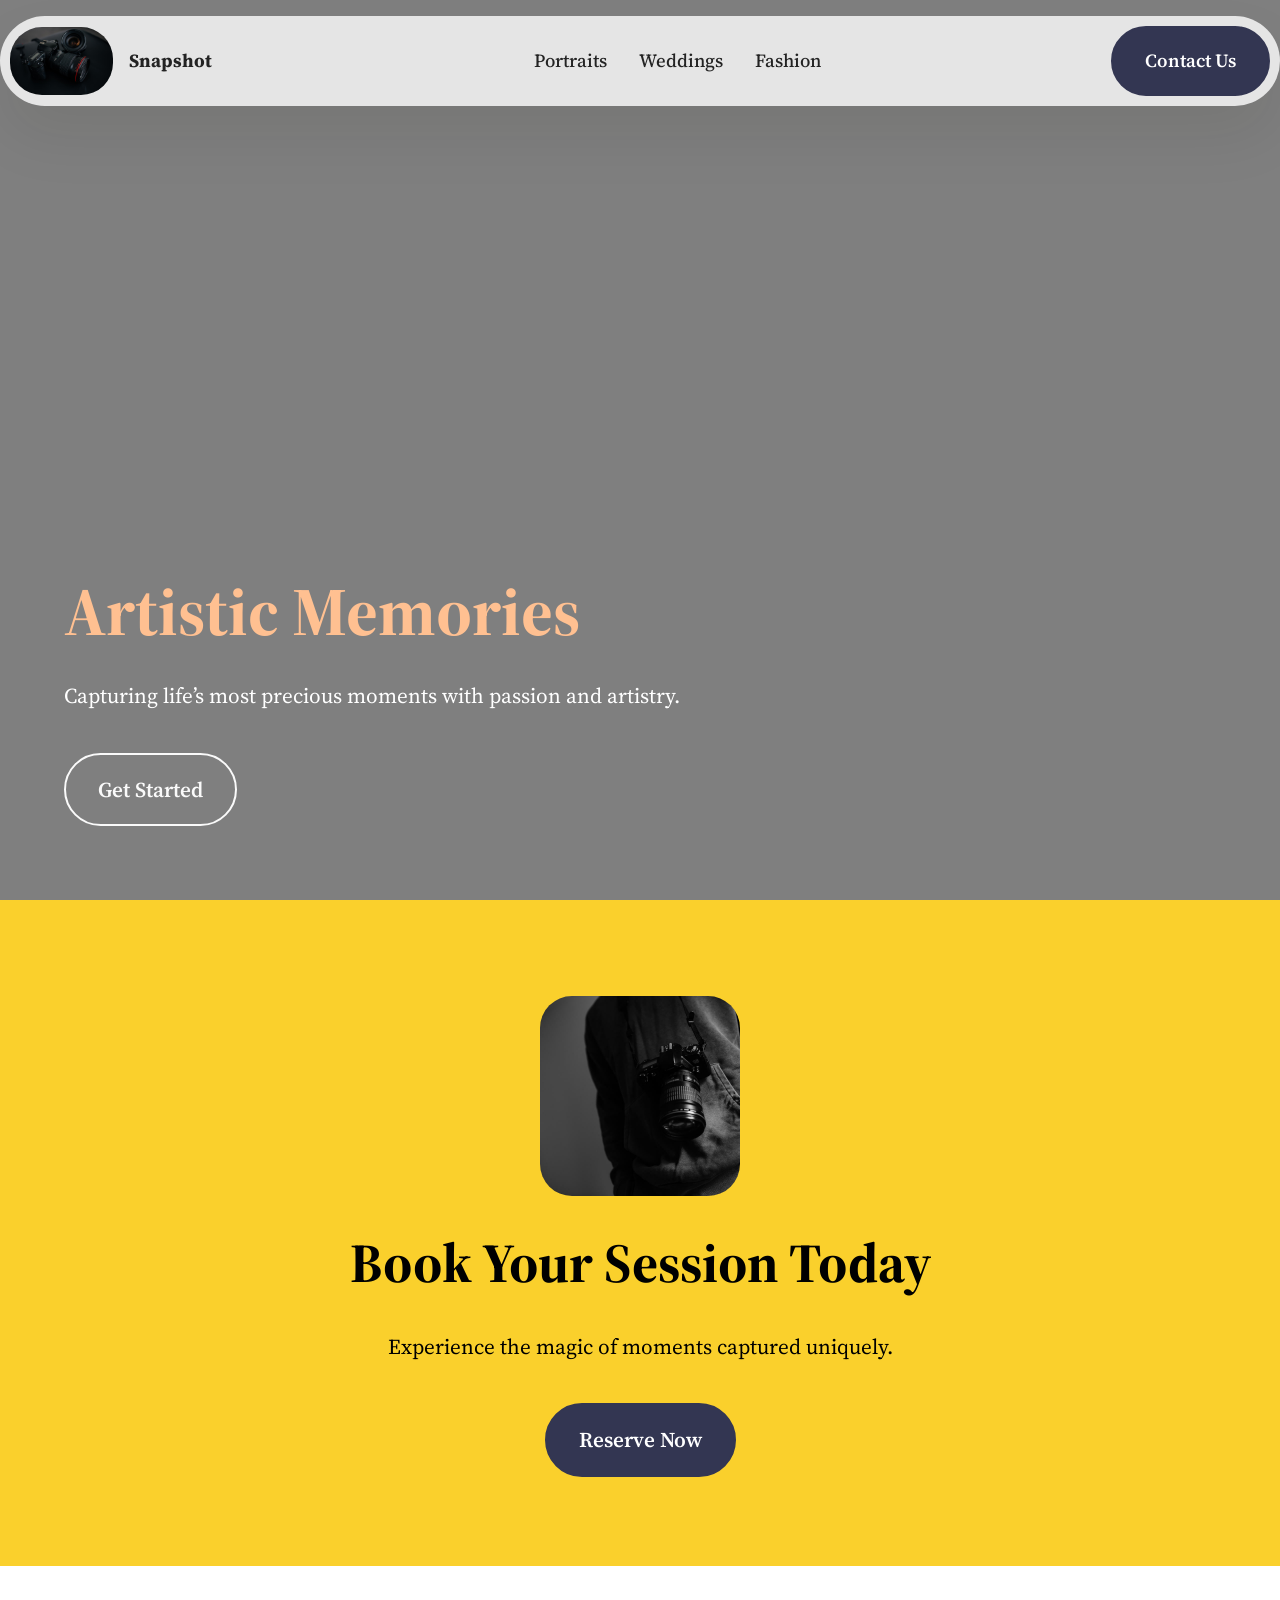
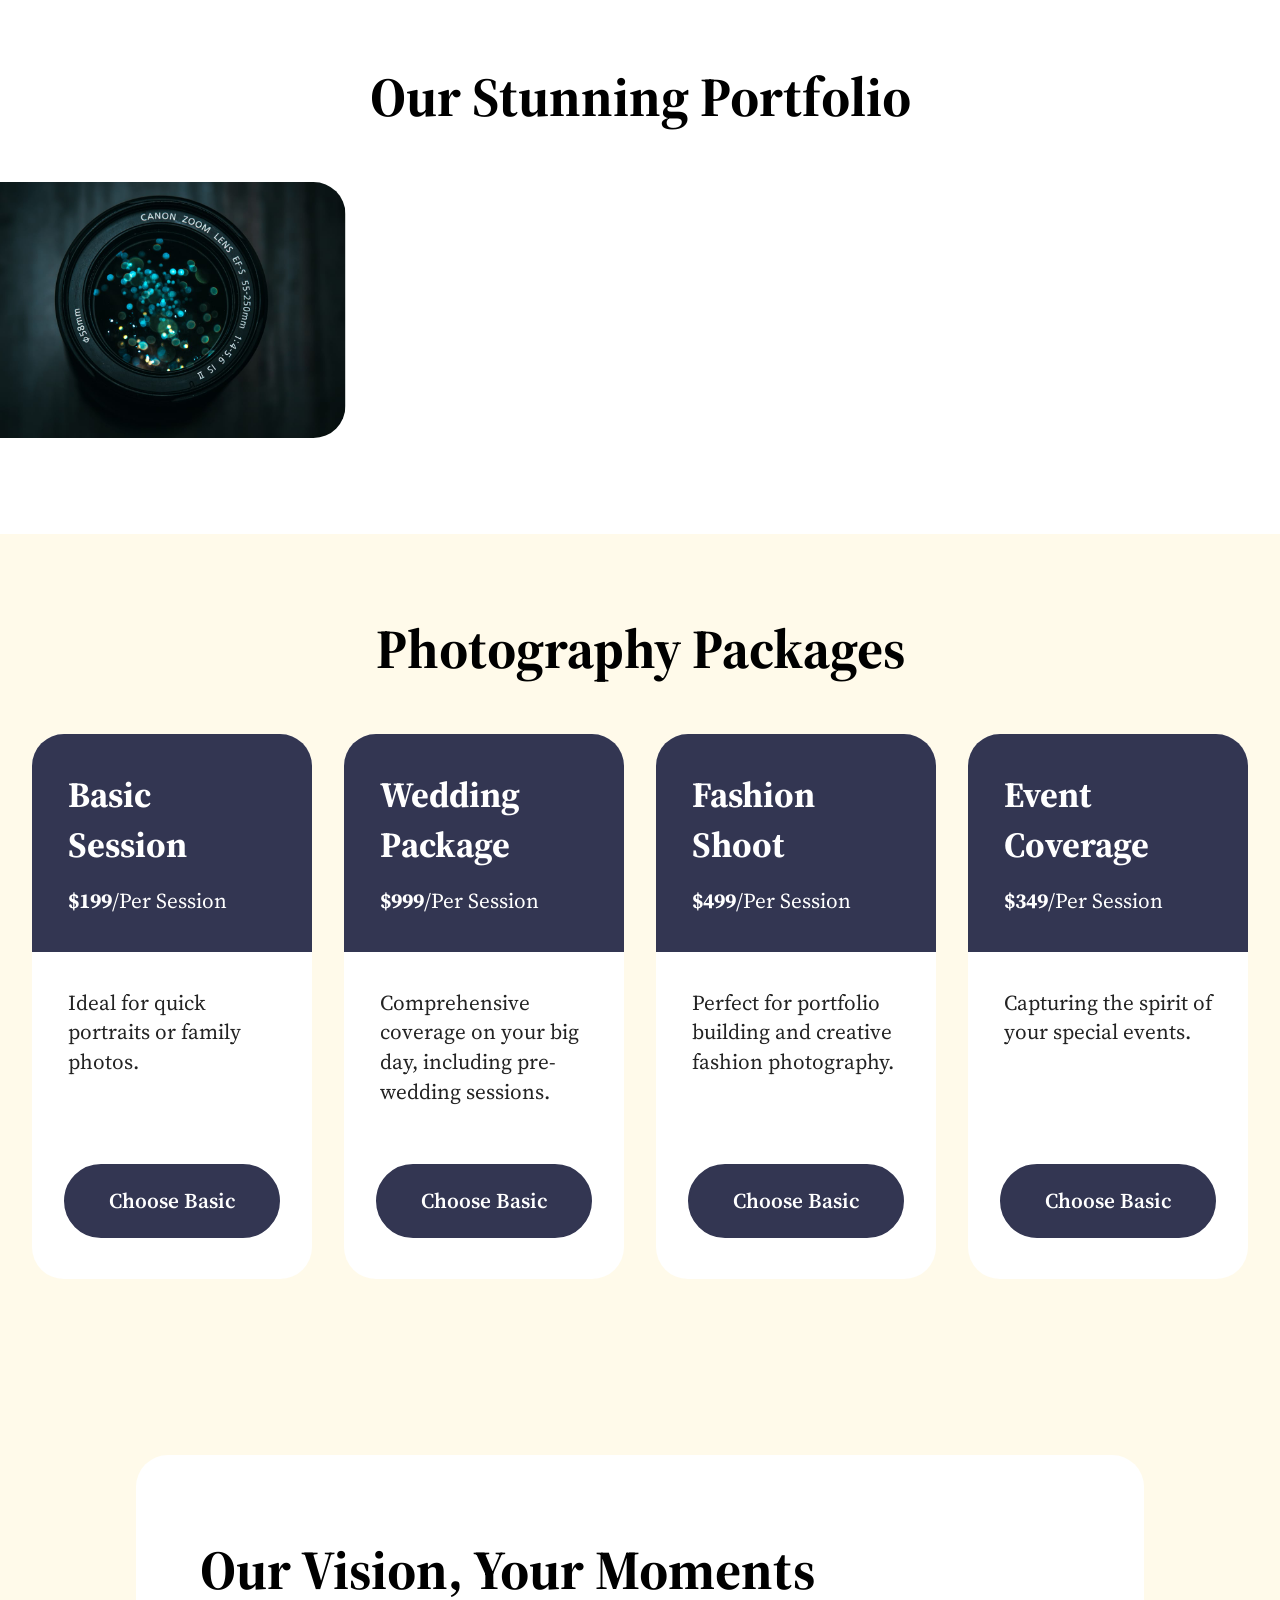
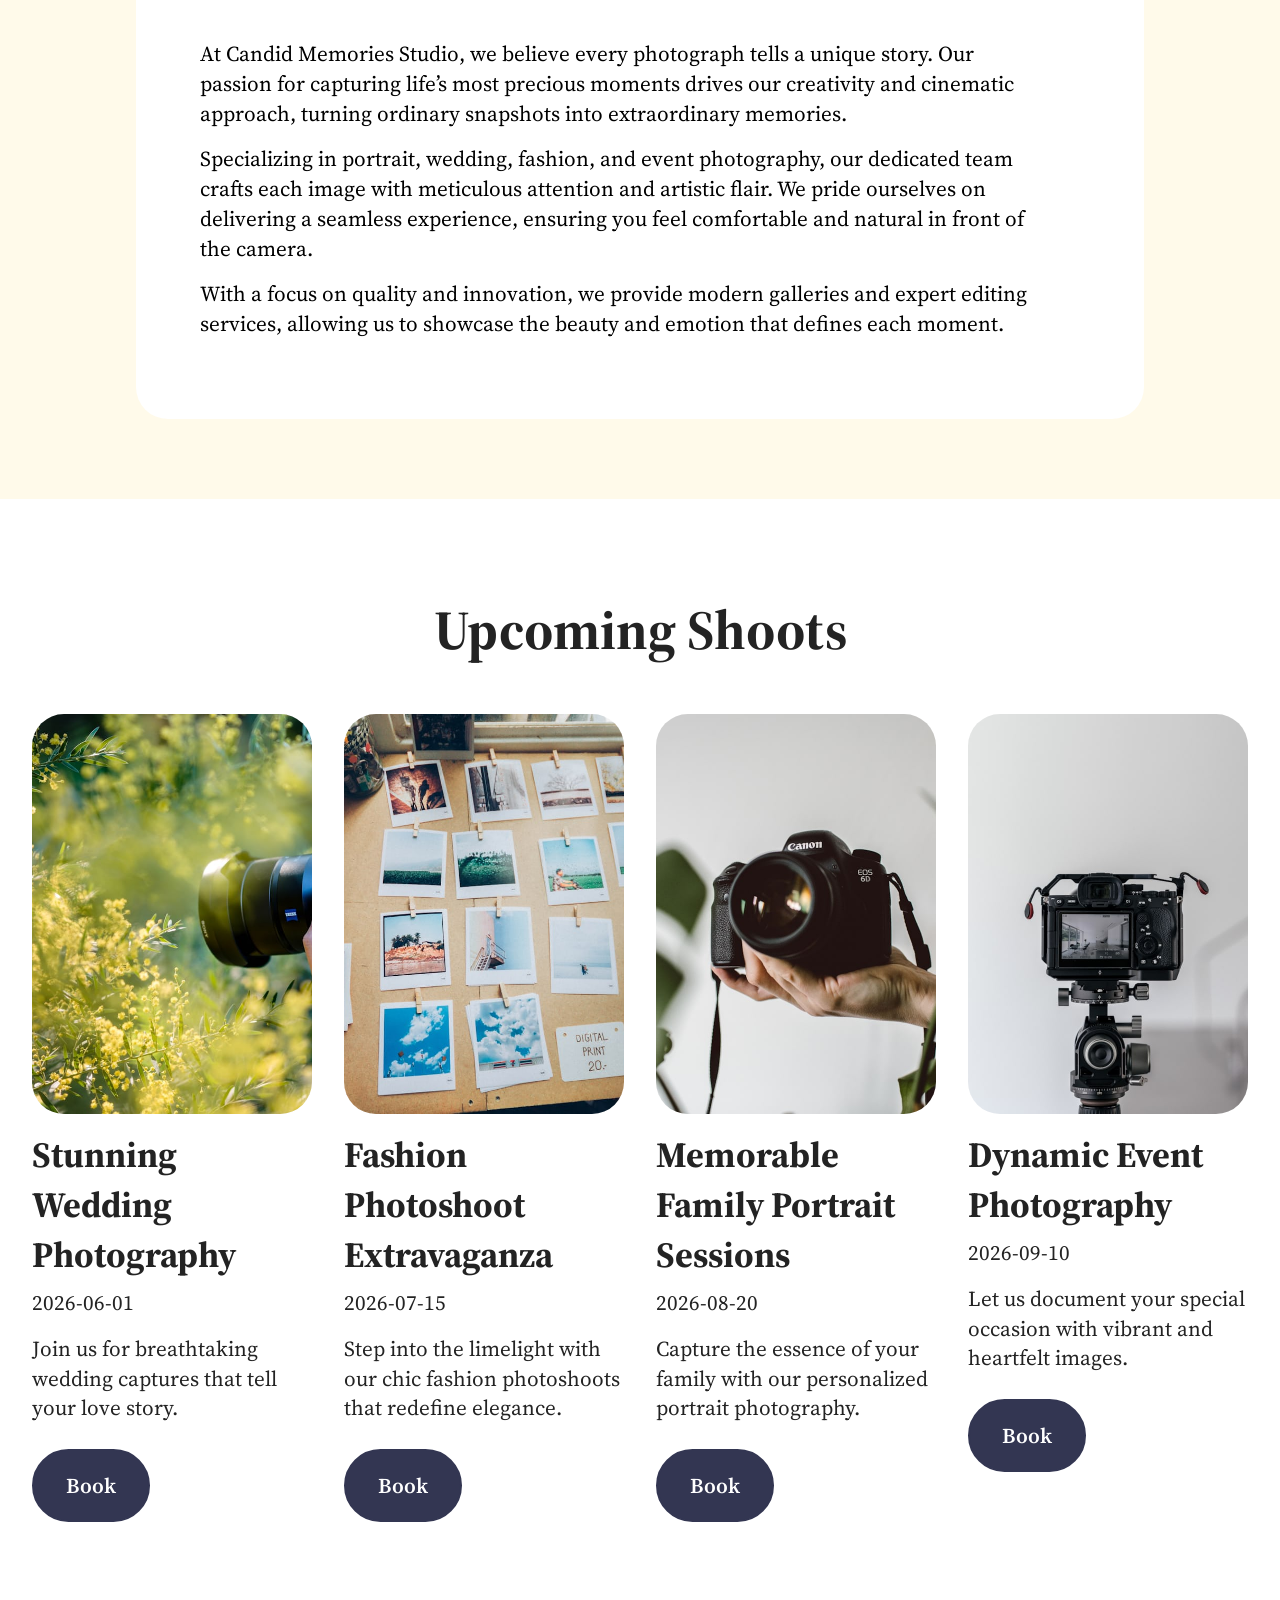
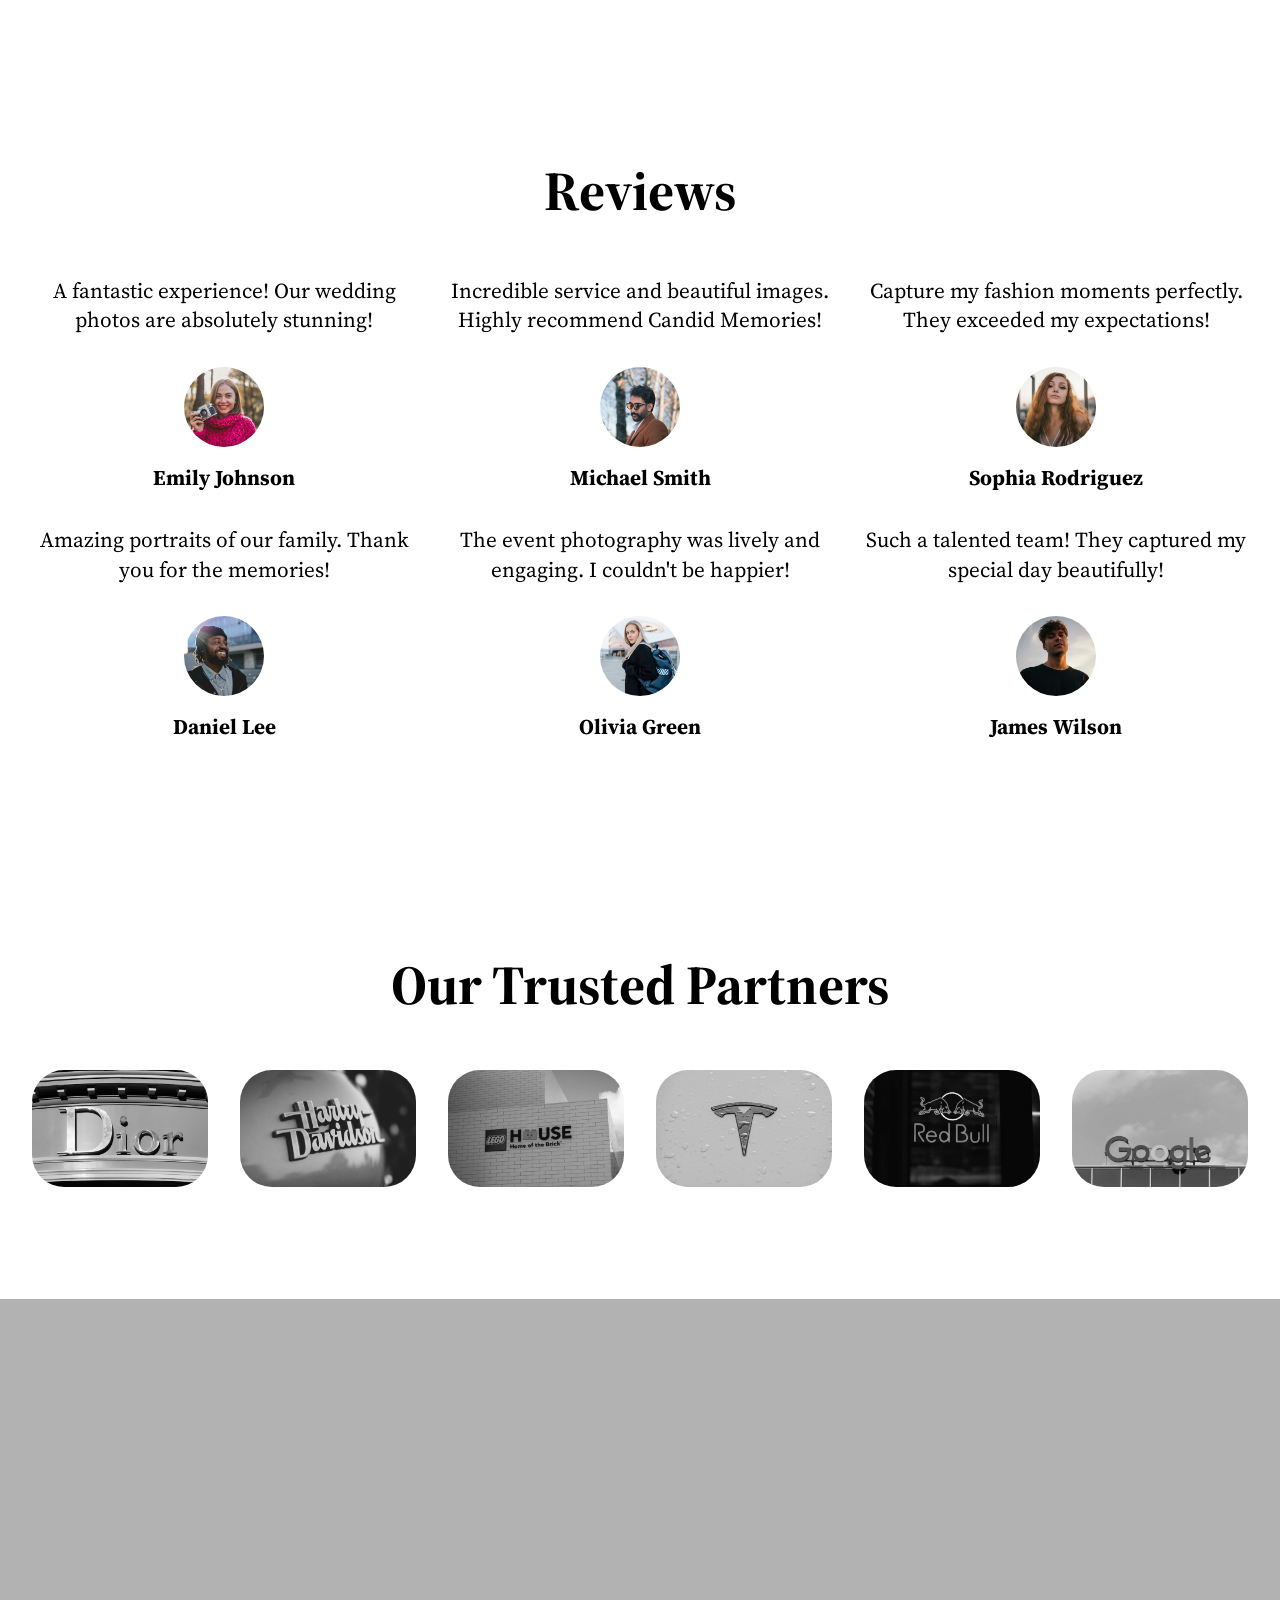
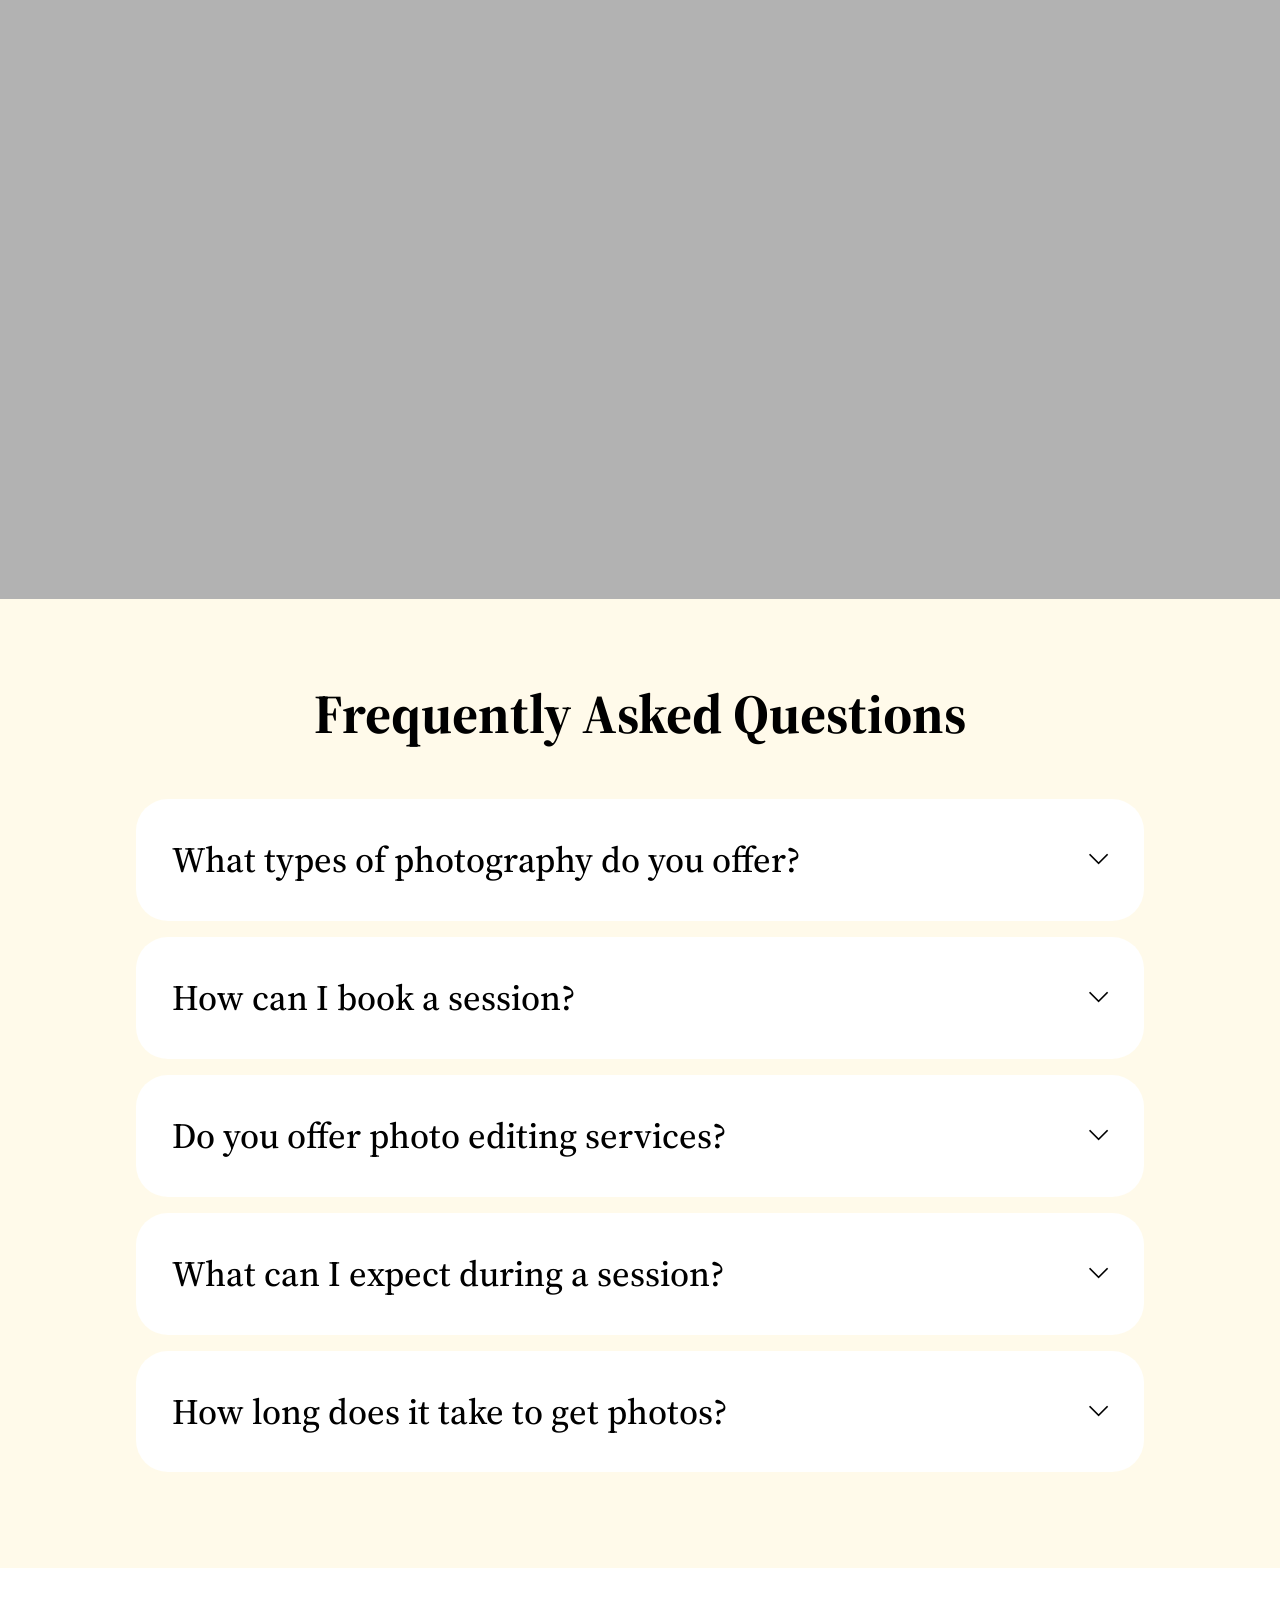
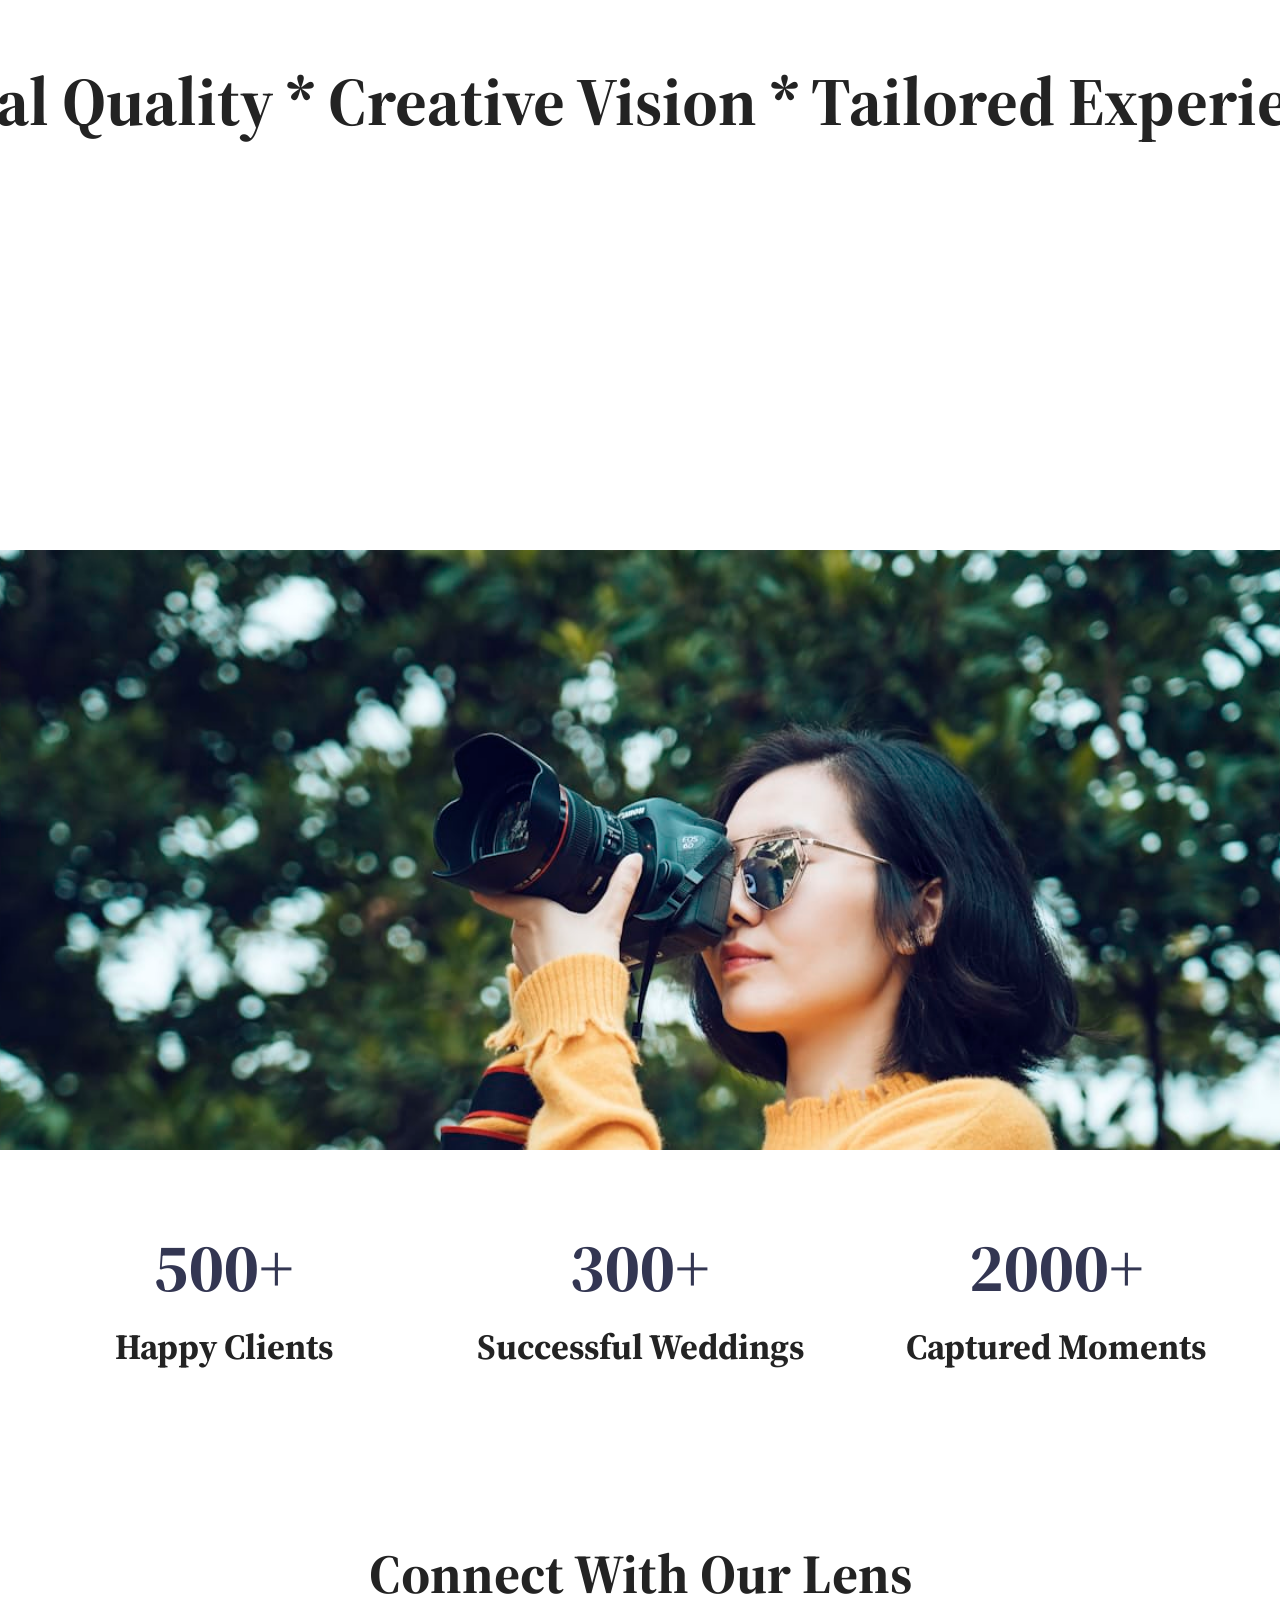
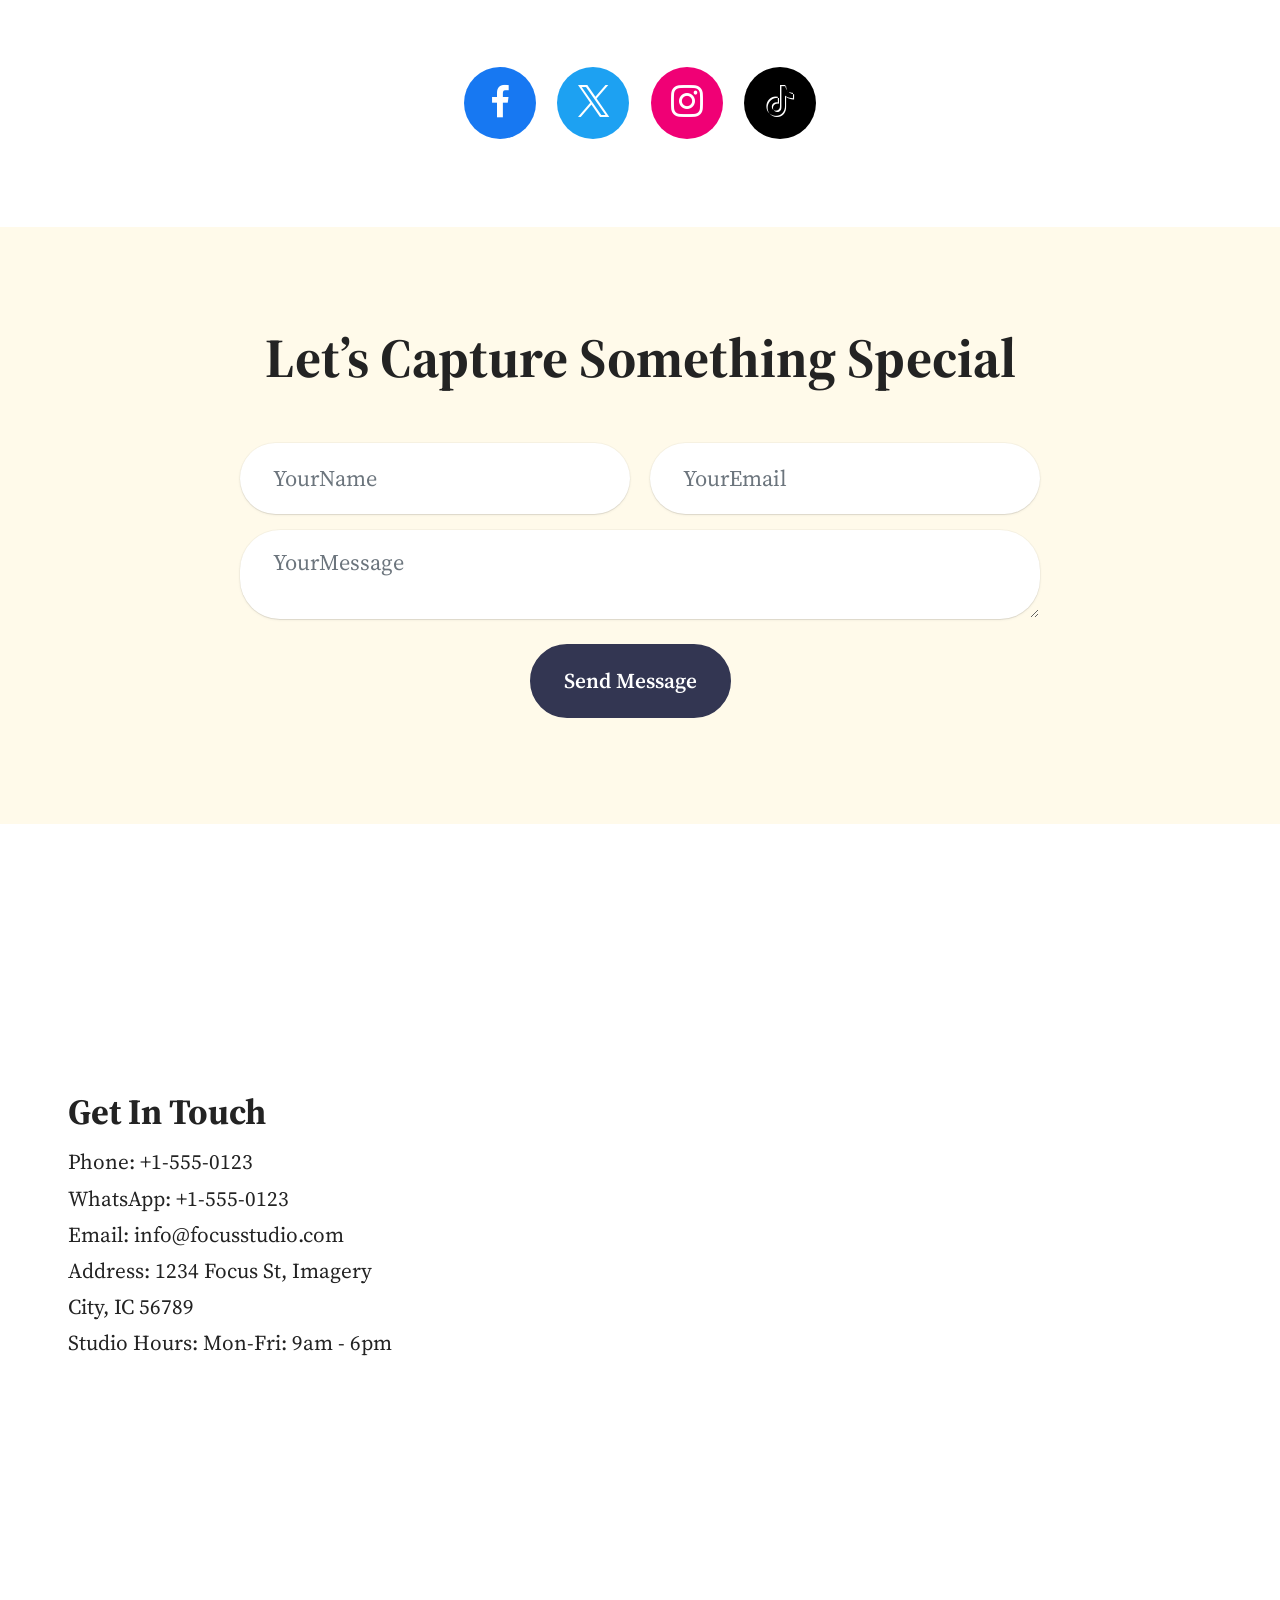
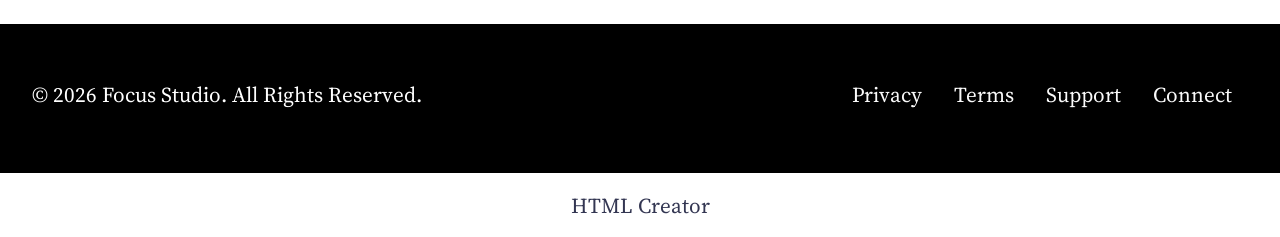
<file: index.html>
<!DOCTYPE html>
<html  >
<head>
  <!-- Site made with Mobirise Website Builder v6.1.12, https://mobirise.com -->
  <meta charset="UTF-8">
  <meta http-equiv="X-UA-Compatible" content="IE=edge">
  <meta name="generator" content="Mobirise v6.1.12, mobirise.com">
  <meta name="viewport" content="width=device-width, initial-scale=1, minimum-scale=1">
  <link rel="shortcut icon" href="assets/images/photo-1502982720700-bfff97f2ecac.jpeg" type="image/x-icon">
  <meta name="description" content="Photography services that capture moments with creativity and cinematic techniques, from weddings to portraits.">
  
  
  <title>Professional Photography Studio for Weddings, Portraits, and Events</title>
  <link rel="stylesheet" href="assets/web/assets/mobirise-icons2/mobirise2.css">
  <link rel="stylesheet" href="assets/bootstrap/css/bootstrap.min.css">
  <link rel="stylesheet" href="assets/parallax/jarallax.css">
  <link rel="stylesheet" href="assets/dropdown/css/style.css">
  <link rel="stylesheet" href="assets/socicon/css/styles.css">
  <link rel="stylesheet" href="assets/theme/css/style.css">
  <link rel="preload" href="https://fonts.googleapis.com/css2?family=Source+Serif+4:wght@400;700&display=swap&display=swap" as="style" onload="this.onload=null;this.rel='stylesheet'">
  <noscript><link rel="stylesheet" href="https://fonts.googleapis.com/css2?family=Source+Serif+4:wght@400;700&display=swap&display=swap"></noscript>
  <link rel="preload" as="style" href="assets/mobirise/css/mbr-additional.css?v=GPKdsh"><link rel="stylesheet" href="assets/mobirise/css/mbr-additional.css?v=GPKdsh" type="text/css">

  
  
  
</head>
<body>
  
  <section data-bs-version="5.1" class="menu menu2 cid-vjPxh8RHXF" once="menu" id="menu-5-vjPxh8RHXF">
	

	<nav class="navbar navbar-dropdown navbar-fixed-top navbar-expand-lg">
		<div class="container">
			<div class="navbar-brand">
				<span class="navbar-logo">
					<a href="https://mobiri.se">
						<img src="assets/images/photo-1502982720700-bfff97f2ecac.jpeg" alt="Mobirise Website Builder" style="height: 4.3rem;">
					</a>
				</span>
				<span class="navbar-caption-wrap"><a class="navbar-caption text-black display-4" href="https://mobiri.se">Snapshot</a></span>
			</div>
			<button class="navbar-toggler" type="button" data-toggle="collapse" data-bs-toggle="collapse" data-target="#navbarSupportedContent" data-bs-target="#navbarSupportedContent" aria-controls="navbarNavAltMarkup" aria-expanded="false" aria-label="Toggle navigation">
				<div class="hamburger">
					<span></span>
					<span></span>
					<span></span>
					<span></span>
				</div>
			</button>
			<div class="collapse navbar-collapse" id="navbarSupportedContent">
				<ul class="navbar-nav nav-dropdown" data-app-modern-menu="true">
					<li class="nav-item">
						<a class="nav-link link text-black display-4" href="https://mobiri.se">Portraits</a>
					</li>
					<li class="nav-item">
						<a class="nav-link link text-black display-4" href="https://mobiri.se" aria-expanded="false">Weddings</a>
					</li>
					<li class="nav-item">
						<a class="nav-link link text-black display-4" href="https://mobiri.se">Fashion</a>
					</li>
				</ul>
				
				<div class="navbar-buttons mbr-section-btn">
					<a class="btn btn-primary display-4" href="https://mobiri.se">Contact Us</a>
				</div>
			</div>
		</div>
	</nav>
</section>

<section data-bs-version="5.1" class="header18 cid-vjPxh8SA0e mbr-fullscreen" data-bg-video="https://www.youtube.com/embed/ohpHY8m54Hc?autoplay=1&amp;loop=1&amp;playlist=ohpHY8m54Hc&amp;t=20&amp;mute=1&amp;playsinline=1&amp;controls=0&amp;showinfo=0&amp;autohide=1&amp;allowfullscreen=true&amp;mode=transparent" id="hero-15-vjPxh8SA0e">
  

  <div class="mbr-overlay" style="opacity: 0.5; background-color: rgb(0, 0, 0);"></div>
  <div class="container-fluid">
    <div class="row">
      <div class="content-wrap col-12 col-md-12">
        <h1 class="mbr-section-title mbr-fonts-style mbr-white mb-4 display-1">
          <strong>Artistic Memories</strong>
        </h1>
        
        <p class="mbr-fonts-style mbr-text mbr-white mb-4 display-7">Capturing life’s most precious moments with passion and artistry.</p>
        <div class="mbr-section-btn">
          <a class="btn btn-white-outline display-7" href="https://mobiri.se">Get Started</a>
        </div>
      </div>
    </div>
  </div>
</section>

<section data-bs-version="5.1" class="header12 cid-vjPxh8S3oY" id="call-to-action-8-vjPxh8S3oY">
    

    
    

    <div class="text-center container">
        <div class="row mb-4 justify-content-center">
            <div class="col-12 col-md-4">
                <img src="assets/images/photo-1499343245400-cddc78a01317.jpeg" alt="Mobirise Website Builder">
            </div>
        </div>
        <div class="row justify-content-center">
            <div class="col-md-12 content-head">
                <h1 class="mbr-section-title mbr-fonts-style mb-4 display-2">
                    <strong>Book Your Session Today</strong>
                </h1>
                <p class="mbr-text mbr-fonts-style mb-4 display-7">Experience the magic of moments captured uniquely.</p>
                <div class="mbr-section-btn mt-4">
                    <a class="btn btn-primary display-7" href="https://mobiri.se">Reserve Now</a>
                </div>
            </div>
        </div>
    </div>
</section>

<section data-bs-version="5.1" class="gallery07 cid-vjPxh8TL9C" id="gallery-16-vjPxh8TL9C">
  
  
  <div class="container-fluid gallery-wrapper">
    <div class="row justify-content-center">
      <div class="col-12 content-head">
        <div class="mbr-section-head mb-5">
          <h4 class="mbr-section-title mbr-fonts-style align-center mb-0 display-2">
            <strong>Our Stunning Portfolio</strong>
          </h4>
          
        </div>
      </div>
    </div>
    <div class="grid-container">
      <div class="grid-container-3 moving-left" style="transform: translate3d(-200px, 0px, 0px);">
        <div class="grid-item">
          <img src="assets/images/photo-1598006640672-f0cc33c40702.jpeg" alt="Mobirise Website Builder">
        </div>
        <div class="grid-item">
          <img src="assets/images/photo-1542038784456-1ea8e935640e.jpeg" alt="Mobirise Website Builder">
        </div>
        <div class="grid-item">
          <img src="assets/images/photo-1516828848398-e04c82e9205a.jpeg" alt="Mobirise Website Builder">
        </div>
        <div class="grid-item">
          <img src="assets/images/photo-1506241537529-eefea1fbe44d.jpeg" alt="Mobirise Website Builder">
        </div>
      </div>
    </div>
  </div>
</section>

<section data-bs-version="5.1" class="pricing1 cid-vjPxh8T1RH" id="pricing-cards-1-vjPxh8T1RH">
    
    
    <div class="container-fluid">
        <div class="row justify-content-center">
            <div class="col-12 content-head">
                <div class="mbr-section-head mb-5">
                    <h4 class="mbr-section-title mbr-fonts-style align-center mb-0 display-2">
                        <strong>Photography Packages</strong>
                    </h4>
                    
                </div>
            </div>
        </div>
        <div class="row">
            <div class="item features-without-image col-12 col-md-6 col-lg-3 item-mb active">
                <div class="item-wrapper">
                    <div class="item-head">
                        <h5 class="item-title mbr-fonts-style mb-3 display-5">
                            <strong>Basic Session</strong>
                        </h5>
                        <h6 class="item-subtitle mbr-fonts-style mt-0 mb-0 display-7">
                            <strong>$199</strong>/Per Session
                        </h6>
                    </div>
                    <div class="item-content">
                        <p class="mbr-text mbr-fonts-style display-7">Ideal for quick portraits or family photos.</p>
                    </div>
                    <div class="mbr-section-btn item-footer">
                        <a href="" class="btn item-btn btn-primary display-7">Choose Basic</a>
                    </div>
                </div>
            </div>
            <div class="item features-without-image col-12 col-md-6 col-lg-3 item-mb">
                <div class="item-wrapper">
                    <div class="item-head">
                        <h5 class="item-title mbr-fonts-style mb-3 display-5">
                            <strong>Wedding Package</strong>
                        </h5>
                        <h6 class="item-subtitle mbr-fonts-style mt-0 mb-0 display-7">
                            <strong>$999</strong>/Per Session
                        </h6>
                    </div>
                    <div class="item-content">
                        <p class="mbr-text mbr-fonts-style display-7">Comprehensive coverage on your big day, including pre-wedding sessions.</p>
                    </div>
                    <div class="mbr-section-btn item-footer">
                        <a href="" class="btn item-btn btn-primary display-7">Choose Basic</a>
                    </div>
                </div>
            </div>

            <div class="item features-without-image col-12 col-md-6 col-lg-3 item-mb">
                <div class="item-wrapper">
                    <div class="item-head">
                        <h5 class="item-title mbr-fonts-style mb-3 display-5">
                            <strong>Fashion Shoot</strong>
                        </h5>
                        <h6 class="item-subtitle mbr-fonts-style mt-0 mb-0 display-7">
                            <strong>$499</strong>/Per Session
                        </h6>
                    </div>
                    <div class="item-content">
                        <p class="mbr-text mbr-fonts-style display-7">Perfect for portfolio building and creative fashion photography.</p>
                    </div>
                    <div class="mbr-section-btn item-footer">
                        <a href="" class="btn item-btn btn-primary display-7">Choose Basic</a>
                    </div>
                </div>
            </div>

            <div class="item features-without-image col-12 col-md-6 col-lg-3 item-mb">
                <div class="item-wrapper">
                    <div class="item-head">
                        <h5 class="item-title mbr-fonts-style mb-3 display-5">
                            <strong>Event Coverage</strong>
                        </h5>
                        <h6 class="item-subtitle mbr-fonts-style mt-0 mb-0 display-7">
                            <strong>$349</strong>/Per Session
                        </h6>
                    </div>
                    <div class="item-content">
                        <p class="mbr-text mbr-fonts-style display-7">Capturing the spirit of your special events.</p>
                    </div>
                    <div class="mbr-section-btn item-footer">
                        <a href="" class="btn item-btn btn-primary display-7">Choose Basic</a>
                    </div>
                </div>
            </div>
        </div>
    </div>
</section>

<section data-bs-version="5.1" class="article07 cid-vjPxh8TmqF" id="about-us-7-vjPxh8TmqF">
  

  
  
  <div class="container">
    <div class="row justify-content-center">
      <div class="card col-md-12 col-lg-10">
        <div class="card-wrapper">
          <h3 class="card-title mbr-fonts-style mbr-white mt-3 mb-4 display-2">
            <strong>Our Vision, Your Moments</strong>
          </h3>
          <div class="row card-box align-left">
            <div class="item features-without-image col-12">
              <div class="item-wrapper">
                
                <p class="mbr-text mbr-fonts-style display-7">At Candid Memories Studio, we believe every photograph tells a unique story. Our passion for capturing life’s most precious moments drives our creativity and cinematic approach, turning ordinary snapshots into extraordinary memories.</p>
              </div>
            </div>
            <div class="item features-without-image col-12">
              <div class="item-wrapper">
                
                <p class="mbr-text mbr-fonts-style display-7">Specializing in portrait, wedding, fashion, and event photography, our dedicated team crafts each image with meticulous attention and artistic flair. We pride ourselves on delivering a seamless experience, ensuring you feel comfortable and natural in front of the camera.</p>
              </div>
            </div>
            <div class="item features-without-image col-12">
              <div class="item-wrapper">
                
                <p class="mbr-text mbr-fonts-style display-7">With a focus on quality and innovation, we provide modern galleries and expert editing services, allowing us to showcase the beauty and emotion that defines each moment.</p>
              </div>
            </div>
          </div>
          
        </div>
      </div>
    </div>
  </div>
</section>

<section data-bs-version="5.1" class="features03 cid-vjPxh8TkgZ" id="events-1-vjPxh8TkgZ">
  
  
  <div class="container-fluid">
    <div class="row justify-content-center mb-5">
      <div class="col-12 content-head">
        <div class="mbr-section-head">
          <h4 class="mbr-section-title mbr-fonts-style align-center mb-0 display-2">
            <strong>Upcoming Shoots</strong>
          </h4>
          
        </div>
      </div>
    </div>
    <div class="row">
      <div class="item features-image col-12 col-md-6 col-lg-3 active">
        <div class="item-wrapper">
          <div class="item-img mb-3">
            <img src="assets/images/photo-1565004569929-4f400c11e9ef.jpeg" alt="Mobirise Website Builder" title="">
          </div>
          <div class="item-content align-left">
            <h5 class="item-title mbr-fonts-style mt-0 mb-2 display-5">
              <strong>Stunning Wedding Photography</strong>
            </h5>
            <p class="mbr-text mbr-fonts-style mb-3 display-7">2026-06-01</p>
            <p class="mbr-text mbr-fonts-style mb-3 display-7">Join us for breathtaking wedding captures that tell your love story.</p>
            <div class="mbr-section-btn item-footer">
              <a href="" class="btn item-btn btn-primary display-7">Book</a>
            </div>
          </div>
        </div>
      </div>
      <div class="item features-image col-12 col-md-6 col-lg-3">
        <div class="item-wrapper">
          <div class="item-img mb-3">
            <img src="assets/images/photo-1500051638674-ff996a0ec29e.jpeg" alt="Mobirise Website Builder" title="" data-slide-to="1" data-bs-slide-to="1">
          </div>
          <div class="item-content align-left">
            <h5 class="item-title mbr-fonts-style mb-2 mt-0 display-5">
              <strong>Fashion Photoshoot Extravaganza</strong>
            </h5>
            <p class="mbr-text mbr-fonts-style mb-3 display-7">2026-07-15</p>
            <p class="mbr-text mbr-fonts-style mb-3 display-7">Step into the limelight with our chic fashion photoshoots that redefine elegance.</p>
            <div class="mbr-section-btn item-footer">
              <a href="" class="btn item-btn btn-primary display-7">Book</a>
            </div>
          </div>
        </div>
      </div>
      <div class="item features-image col-12 col-md-6 col-lg-3">
        <div class="item-wrapper">
          <div class="item-img mb-3">
            <img src="assets/images/photo-1548502499-ef49e8cf98d4.jpeg" alt="Mobirise Website Builder" title="" data-slide-to="2" data-bs-slide-to="2">
          </div>
          <div class="item-content align-left">
            <h5 class="item-title mbr-fonts-style mb-2 mt-0 display-5">
              <strong>Memorable Family Portrait Sessions</strong>
            </h5>
            <p class="mbr-text mbr-fonts-style mb-3 display-7">2026-08-20</p>
            <p class="mbr-text mbr-fonts-style mb-3 display-7">Capture the essence of your family with our personalized portrait photography.</p>
            <div class="mbr-section-btn item-footer">
              <a href="" class="btn item-btn btn-primary display-7">Book</a>
            </div>
          </div>
        </div>
      </div>
      <div class="item features-image col-12 col-md-6 col-lg-3">
        <div class="item-wrapper">
          <div class="item-img mb-3">
            <img src="assets/images/photo-1726667798128-ac67fa9c869a.jpeg" alt="Mobirise Website Builder" title="" data-slide-to="2" data-bs-slide-to="2">
          </div>
          <div class="item-content align-left">
            <h5 class="item-title mbr-fonts-style mb-2 mt-0 display-5">
              <strong>Dynamic Event Photography</strong>
            </h5>
            <p class="mbr-text mbr-fonts-style mb-3 display-7">2026-09-10</p>
            <p class="mbr-text mbr-fonts-style mb-3 display-7">Let us document your special occasion with vibrant and heartfelt images.</p>
            <div class="mbr-section-btn item-footer">
              <a href="" class="btn item-btn btn-primary display-7">Book</a>
            </div>
          </div>
        </div>
      </div>
    </div>
  </div>
</section>

<section data-bs-version="5.1" class="people05 cid-vjPxh8Uvvu" id="testimonials-5-vjPxh8Uvvu">
	

	
	
	<div class="container">
		<div class="row mb-5 justify-content-center">
			<div class="col-12 mb-0 content-head">
				<h3 class="mbr-section-title mbr-fonts-style align-center mb-0 display-2">
					<strong>Reviews</strong>
				</h3>
				
			</div>
		</div>
		<div class="row">
			<div class="item features-without-image col-12 col-md-6 col-lg-4 active">
				<div class="item-wrapper">
					<div class="card-box align-left">
						<p class="card-text mbr-fonts-style display-7">A fantastic experience! Our wedding photos are absolutely stunning!</p>
						<div class="img-wrapper mt-4 mb-3">
							<img src="assets/images/photo-1557779939-87259c01de7b.jpeg" alt="" data-slide-to="0" data-bs-slide-to="0">
						</div>
						<h5 class="card-title mbr-fonts-style display-7">
							<strong>Emily Johnson</strong>
						</h5>
					</div>
				</div>
			</div>
			<div class="item features-without-image col-12 col-md-6 col-lg-4">
				<div class="item-wrapper">
					<div class="card-box align-left">
						<p class="card-text mbr-fonts-style display-7">Incredible service and beautiful images. Highly recommend Candid Memories!</p>
						<div class="img-wrapper mt-4 mb-3">
							<img src="assets/images/photo-1638868939857-11ac407b347a.jpeg" data-slide-to="1" data-bs-slide-to="1" alt="">
						</div>
						<h5 class="card-title mbr-fonts-style display-7">
							<strong>Michael Smith</strong>
						</h5>
					</div>
				</div>
			</div>
			<div class="item features-without-image col-12 col-md-6 col-lg-4">
				<div class="item-wrapper">
					<div class="card-box align-left">
						<p class="card-text mbr-fonts-style display-7">Capture my fashion moments perfectly. They exceeded my expectations!</p>
						<div class="img-wrapper mt-4 mb-3">
							<img src="assets/images/photo-1536763225213-b5592b525630.jpeg" data-slide-to="2" data-bs-slide-to="2" alt="">
						</div>
						<h5 class="card-title mbr-fonts-style display-7">
							<strong>Sophia Rodriguez</strong>
						</h5>
					</div>
				</div>
			</div>
			<div class="item features-without-image col-12 col-md-6 col-lg-4">
				<div class="item-wrapper">
					<div class="card-box align-left">
						<p class="card-text mbr-fonts-style display-7">Amazing portraits of our family. Thank you for the memories!</p>
						<div class="img-wrapper mt-4 mb-3">
							<img src="assets/images/photo-1621624666561-84d0107001dc.jpeg" data-slide-to="4" data-bs-slide-to="4" alt="">
						</div>
						<h5 class="card-title mbr-fonts-style display-7">
							<strong>Daniel Lee</strong>
						</h5>
					</div>
				</div>
			</div>
			<div class="item features-without-image col-12 col-md-6 col-lg-4">
				<div class="item-wrapper">
					<div class="card-box align-left">
						<p class="card-text mbr-fonts-style display-7">The event photography was lively and engaging. I couldn't be happier!</p>
						<div class="img-wrapper mt-4 mb-3">
							<img src="assets/images/photo-1643029950351-6ae7f69186fc.jpeg" data-slide-to="6" data-bs-slide-to="6" alt="">
						</div>
						<h5 class="card-title mbr-fonts-style display-7">
							<strong>Olivia Green</strong>
						</h5>
					</div>
				</div>
			</div>
			<div class="item features-without-image col-12 col-md-6 col-lg-4">
				<div class="item-wrapper">
					<div class="card-box align-left">
						<p class="card-text mbr-fonts-style display-7">Such a talented team! They captured my special day beautifully!</p>
						<div class="img-wrapper mt-4 mb-3">
							<img src="assets/images/photo-1543965170-4c01a586684e.jpeg" data-slide-to="7" data-bs-slide-to="7" alt="">
						</div>
						<h5 class="card-title mbr-fonts-style display-7">
							<strong>James Wilson</strong>
						</h5>
					</div>
				</div>
			</div>
		</div>
	</div>
</section>

<section data-bs-version="5.1" class="clients04 cid-vjPxh8Uz2z" id="partners-1-vjPxh8Uz2z">
    
    
    <div class="container-fluid">
        <div class="row justify-content-center mb-5">
            <div class="col-12 content-head">
                <div class="mbr-section-head">
                    <h4 class="mbr-section-title mbr-fonts-style align-center mb-0 display-2">
                        <strong>Our Trusted Partners</strong>
                    </h4>
                    
                </div>
            </div>
        </div>
        <div class="row">
            <div class="item features-image col-12 col-md-6 col-sm-6 col-lg-2 active">
                <div class="item-wrapper">
                    <div class="">
                        <img src="assets/images/photo-1646825461394-ebd1800141d1.jpeg" alt="Mobirise Website Builder" title="" data-slide-to="1" data-bs-slide-to="1">
                    </div>
                    
                </div>
            </div>
            <div class="item features-image col-12 col-md-6 col-sm-6 col-lg-2">
                <div class="item-wrapper">
                    <div class="">
                        <img src="assets/images/photo-1606136968306-ab2868cc1f21.jpeg" alt="Mobirise Website Builder" title="" data-slide-to="2" data-bs-slide-to="2">
                    </div>
                    
                </div>
            </div>
            <div class="item features-image col-12 col-md-6 col-sm-6 col-lg-2">
                <div class="item-wrapper">
                    <div class="">
                        <img src="assets/images/photo-1681415851723-dca11d0ec9a6.jpeg" alt="Mobirise Website Builder" title="" data-slide-to="3" data-bs-slide-to="3">
                    </div>
                    
                </div>
            </div>
            <div class="item features-image col-12 col-md-6 col-sm-6 col-lg-2">
                <div class="item-wrapper">
                    <div class="">
                        <img src="assets/images/photo-1651044450619-5ce74d316987.jpeg" alt="Mobirise Website Builder" title="" data-slide-to="4" data-bs-slide-to="4">
                    </div>
                    
                </div>
            </div>
            <div class="item features-image col-12 col-md-6 col-sm-6 col-lg-2">
                <div class="item-wrapper">
                    <div class="">
                        <img src="assets/images/photo-1617727553252-65863c156eb0.jpeg" alt="Mobirise Website Builder" title="" data-slide-to="5" data-bs-slide-to="5">
                    </div>
                    
                </div>
            </div>
            <div class="item features-image col-12 col-md-6 col-sm-6 col-lg-2">
                <div class="item-wrapper">
                    <div class="">
                        <img src="assets/images/photo-1529612700005-e35377bf1415.jpeg" alt="Mobirise Website Builder" title="" data-slide-to="6" data-bs-slide-to="6">
                    </div>
                    
                </div>
            </div>
        </div>
    </div>
</section>

<section data-bs-version="5.1" class="header18 cid-vjPxh8V8PO mbr-fullscreen" data-bg-video="https://www.youtube.com/embed/nd5AOF9DVKA?autoplay=1&amp;loop=1&amp;playlist=nd5AOF9DVKA&amp;t=20&amp;mute=1&amp;playsinline=1&amp;controls=0&amp;showinfo=0&amp;autohide=1&amp;allowfullscreen=true&amp;mode=transparent" id="video-5-vjPxh8V8PO">
  

  <div class="mbr-overlay" style="opacity: 0.3; background-color: rgb(0, 0, 0);"></div>
  <div class="container-fluid">
    <div class="row">
    </div>
  </div>
</section>

<section data-bs-version="5.1" class="list1 cid-vjPxh8V4Zm" id="faq-1-vjPxh8V4Zm">
    
    
    <div class="container">
        <div class="row justify-content-center">
            <div class="col-12 col-md-12 col-lg-10 m-auto">
                <div class="content">
                    <div class="row justify-content-center mb-5">
                        <div class="col-12 content-head">
                            <div class="mbr-section-head">
                                <h4 class="mbr-section-title mbr-fonts-style align-center mb-0 display-2">
                                    <strong>Frequently Asked Questions</strong>
                                </h4>
                                
                            </div>
                        </div>
                    </div>
                    <div id="bootstrap-accordion_10" class="panel-group accordionStyles accordion" role="tablist" aria-multiselectable="true">
                        <div class="card">
                            <div class="card-header" role="tab" id="headingOne">
                                <a role="button" class="panel-title collapsed" data-toggle="collapse" data-bs-toggle="collapse" data-core="" href="#collapse1_10" aria-expanded="false" aria-controls="collapse1">
                                    <h6 class="panel-title-edit mbr-semibold mbr-fonts-style mb-0 display-5">What types of photography do you offer?</h6>
                                    <span class="sign mbr-iconfont mobi-mbri-arrow-down"></span>
                                </a>
                            </div>
                            <div id="collapse1_10" class="panel-collapse noScroll collapse" role="tabpanel" aria-labelledby="headingOne" data-parent="#accordion" data-bs-parent="#bootstrap-accordion_10">
                                <div class="panel-body">
                                    <p class="mbr-fonts-style panel-text display-7">We specialize in portraits, weddings, fashion, and events.</p>
                                </div>
                            </div>
                        </div>
                        <div class="card">
                            <div class="card-header" role="tab" id="headingOne">
                                <a role="button" class="panel-title collapsed" data-toggle="collapse" data-bs-toggle="collapse" data-core="" href="#collapse2_10" aria-expanded="false" aria-controls="collapse2">
                                    <h6 class="panel-title-edit mbr-semibold mbr-fonts-style mb-0 display-5">How can I book a session?</h6>
                                    <span class="sign mbr-iconfont mobi-mbri-arrow-down"></span>
                                </a>
                            </div>
                            <div id="collapse2_10" class="panel-collapse noScroll collapse" role="tabpanel" aria-labelledby="headingOne" data-parent="#accordion" data-bs-parent="#bootstrap-accordion_10">
                                <div class="panel-body">
                                    <p class="mbr-fonts-style panel-text display-7">You can book through our website's contact form.</p>
                                </div>
                            </div>
                        </div>
                        <div class="card">
                            <div class="card-header" role="tab" id="headingOne">
                                <a role="button" class="panel-title collapsed" data-toggle="collapse" data-bs-toggle="collapse" data-core="" href="#collapse3_10" aria-expanded="false" aria-controls="collapse3">
                                    <h6 class="panel-title-edit mbr-semibold mbr-fonts-style mb-0 display-5">Do you offer photo editing services?</h6>
                                    <span class="sign mbr-iconfont mobi-mbri-arrow-down"></span>
                                </a>
                            </div>
                            <div id="collapse3_10" class="panel-collapse noScroll collapse" role="tabpanel" aria-labelledby="headingOne" data-parent="#accordion" data-bs-parent="#bootstrap-accordion_10">
                                <div class="panel-body">
                                    <p class="mbr-fonts-style panel-text display-7">Absolutely! We provide professional editing for all our photos.</p>
                                </div>
                            </div>
                        </div>
                        <div class="card">
                            <div class="card-header" role="tab" id="headingOne">
                                <a role="button" class="panel-title collapsed" data-toggle="collapse" data-bs-toggle="collapse" data-core="" href="#collapse4_10" aria-expanded="false" aria-controls="collapse4">
                                    <h6 class="panel-title-edit mbr-semibold mbr-fonts-style mb-0 display-5">What can I expect during a session?</h6>
                                    <span class="sign mbr-iconfont mobi-mbri-arrow-down"></span>
                                </a>
                            </div>
                            <div id="collapse4_10" class="panel-collapse noScroll collapse" role="tabpanel" aria-labelledby="headingOne" data-parent="#accordion" data-bs-parent="#bootstrap-accordion_10">
                                <div class="panel-body">
                                    <p class="mbr-fonts-style panel-text display-7">A fun experience tailored to your needs and style.</p>
                                </div>
                            </div>
                        </div>
                        <div class="card">
                            <div class="card-header" role="tab" id="headingOne">
                                <a role="button" class="panel-title collapsed" data-toggle="collapse" data-bs-toggle="collapse" data-core="" href="#collapse5_10" aria-expanded="false" aria-controls="collapse5">
                                    <h6 class="panel-title-edit mbr-semibold mbr-fonts-style mb-0 display-5">How long does it take to get photos?</h6>
                                    <span class="sign mbr-iconfont mobi-mbri-arrow-down"></span>
                                </a>
                            </div>
                            <div id="collapse5_10" class="panel-collapse noScroll collapse" role="tabpanel" aria-labelledby="headingOne" data-parent="#accordion" data-bs-parent="#bootstrap-accordion_10">
                                <div class="panel-body">
                                    <p class="mbr-fonts-style panel-text display-7">You'll receive your photos within two weeks.</p>
                                </div>
                            </div>
                        </div>
                        
                    </div>
                </div>
            </div>
        </div>
    </div>
</section>

<section data-bs-version="5.1" class="gallery10 cid-vjPxh8VcnR" id="features-61-vjPxh8VcnR">
  


  <div class="container-fluid">

      <div class="loop-container">
        <div class="item display-1" data-linewords="Exceptional Quality * Creative Vision * Tailored Experiences * Modern Galleries * Professional Editing * Memorable Moments *" data-direction="-1" data-speed="0.05">☁️ Best offers ☁️ Free delivery ☁️ Perfect design ☁️ Comfort ☁️ Support 24/7 ☁️ Vibes</div>

        <div class="item display-1" data-linewords="Exceptional Quality * Creative Vision * Tailored Experiences * Modern Galleries * Professional Editing * Memorable Moments *" data-direction="-1" data-speed="0.05">☁️ Best offers ☁️ Free delivery ☁️ Perfect design ☁️ Comfort ☁️ Support 24/7 ☁️ Vibes</div>
      </div>
    
  </div>
</section>

<section data-bs-version="5.1" class="image02 cid-vjPxh8VGQA mbr-fullscreen mbr-parallax-background" id="image-13-vjPxh8VGQA">
    
    
    <div class="container">
        <div class="row"></div>
    </div>
</section>

<section data-bs-version="5.1" class="features023 cid-vjPxh8VKks" id="metrics-1-vjPxh8VKks">

    

    
    
    <div class="container">
        
        <div class="row content-row justify-content-center">
            <div class="item features-without-image col-12 col-md-6 col-lg-4 item-mb">
                <div class="item-wrapper">
                    <div class="title mb-2 mb-md-3">
                        <span class="num mbr-fonts-style display-1">
                            <strong>500+</strong></span>
                    </div>
                    <h4 class="card-title mbr-fonts-style display-5">
                        <strong>Happy Clients</strong>
                    </h4>
                    
                </div>
            </div>
            <div class="item features-without-image col-12 col-md-6 col-lg-4 item-mb">
                <div class="item-wrapper">
                    <div class="title mb-2 mb-md-3">
                        <span class="num mbr-fonts-style display-1">
                            <strong>300+</strong></span>
                    </div>
                    <h4 class="card-title mbr-fonts-style display-5">
                        <strong>Successful Weddings</strong>
                    </h4>
                    
                </div>
            </div>
            <div class="item features-without-image col-12 col-md-6 col-lg-4 item-mb">
                <div class="item-wrapper">
                    <div class="title mb-2 mb-md-3">
                        <span class="num mbr-fonts-style display-1">
                            <strong>2000+</strong></span>
                    </div>
                    <h4 class="card-title mbr-fonts-style display-5">
                        <strong>Captured Moments</strong>
                    </h4>
                    
                </div>
            </div>
        </div>
    </div>
</section>

<section data-bs-version="5.1" class="social4 cid-vjPxh8ViYo" id="follow-us-1-vjPxh8ViYo">
    
    
    

    <div class="container">
        <div class="media-container-row">
            <div class="col-12">
                <h3 class="mbr-section-title align-center mb-5 mbr-fonts-style display-2">
                    <strong>Connect With Our Lens</strong>
                </h3>
                <div class="social-list align-center">
                    <a class="iconfont-wrapper bg-facebook m-2 " target="_blank" href="https://mobiri.se">
                        <span class="socicon-facebook socicon"></span>
                    </a>
                    <a class="iconfont-wrapper bg-twitter m-2" href="https://mobiri.se" target="_blank">
                        <span class="socicon-twitter socicon"></span>
                    </a>
                    <a class="iconfont-wrapper bg-instagram m-2" href="https://mobiri.se" target="_blank">
                        <span class="socicon-instagram socicon"></span>
                    </a>
                    
                    
                    
                    
                    
                    <a class="iconfont-wrapper bg-tiktok m-2" href="https://mobiri.se" target="_blank">
                        <span class="socicon-tiktok socicon"></span>
                    </a>
                    
                    
                </div>
            </div>
        </div>
    </div>
</section>

<section data-bs-version="5.1" class="form5 cid-vjPxh8V3cT" id="contact-form-2-vjPxh8V3cT">
    
    
    <div class="container">
        <div class="row justify-content-center">
            <div class="col-12 content-head">
                <div class="mbr-section-head mb-5">
                    <h3 class="mbr-section-title mbr-fonts-style align-center mb-0 display-2">
                        <strong>Let’s Capture Something Special</strong>
                    </h3>
                    
                </div>
            </div>
        </div>
        <div class="row justify-content-center">
            <div class="col-lg-8 mx-auto mbr-form" data-form-type="formoid">
                <form action="https://mobirise.eu/" method="POST" class="mbr-form form-with-styler" data-form-title="Form Name"><input type="hidden" name="email" data-form-email="true" value="HgJ8QunbvyuJfoM7o7QWLpsgpC0M9hHCMByLAju4I/3cvoo36J4CvlndysQW1Ez3Qf3VBwYlKnRXPGaVMexNg3p4iMW2/PZMseX069dZrtJDDkA3+0iZeGYk8yJ9I2cd">
                    <div class="row">
                        <div hidden="hidden" data-form-alert="" class="alert alert-success col-12">Thanks for filling out the form!</div>
                        <div hidden="hidden" data-form-alert-danger="" class="alert alert-danger col-12">
                            Oops...! some problem!
                        </div>
                    </div>
                    <div class="dragArea row">
                        <div class="col-md col-sm-12 form-group mb-3" data-for="name">
                            <input type="text" name="name" placeholder="YourName" data-form-field="name" class="form-control" value="" id="name-contact-form-2-vjPxh8V3cT">
                        </div>
                        <div class="col-md col-sm-12 form-group mb-3" data-for="email">
                            <input type="email" name="email" placeholder="YourEmail" data-form-field="email" class="form-control" value="" id="email-contact-form-2-vjPxh8V3cT">
                        </div>
                        <div class="col-12 form-group mb-3" data-for="textarea">
                            <textarea name="textarea" placeholder="YourMessage" data-form-field="textarea" class="form-control" id="textarea-contact-form-2-vjPxh8V3cT"></textarea>
                        </div>
                        <div class="col-lg-12 col-md-12 col-sm-12 align-center mbr-section-btn">
                            <button type="submit" class="btn btn-primary display-7">Send Message</button>
                        </div>
                    </div>
                </form>
            </div>
        </div>
    </div>
</section>

<section data-bs-version="5.1" class="contacts4 map1 cid-vjPxh8VGJD" id="contacts-3-vjPxh8VGJD">

	

    <div class="main_wrapper">
		<div class="b_wrapper">
			<div class="container-fluid">
				<div class="row justify-content-start">
					<div class="col-md-5 col-lg-4 item-wrapper">
                        <h5 class="cardTitle mbr-fonts-style mb-2 display-5">
                            <strong>Get In Touch</strong>
                        </h5>
                        <ul class="list mbr-fonts-style display-7">
                            <li class="mbr-text item-wrap">
                            Phone:                                
                            <a href="tel:+1-555-0123" class="text-black">+1-555-0123</a></li>

                            <li class="mbr-text item-wrap">WhatsApp: 
                            <a href="tel:+1-555-0123" class="text-black">+1-555-0123</a></li> 

                            <li class="mbr-text item-wrap">                            
                            Email:
                            <a href="mailto:info@focusstudio.com" class="text-black">info@focusstudio.com</a>                        
                            </li>

                            <li class="mbr-text item-wrap">                        
                            Address:
                            1234 Focus St, Imagery City, IC 56789
                            </li>

                            <li class="mbr-text item-wrap">
                            Studio Hours:
                            Mon-Fri: 9am - 6pm
                            </li>
                        </ul>
					</div>
				</div>
			</div>
		</div>
        <div class="google-map"><iframe frameborder="0" style="border:0" src="https://www.google.com/maps/embed/v1/place?key=AIzaSyCt1265A4qvZy9HKUeA8J15AOC4SrCyZe4&amp;q=%20Iraq" allowfullscreen=""></iframe></div>
	</div>
</section>

<section data-bs-version="5.1" class="footer2 cid-vjPxh8VT8a" once="footers" id="footer-5-vjPxh8VT8a">
    

    
    

    <div class="container">
        <div class="row">
            <div class="col-12 col-lg-6 center mt-2 mb-3">
                <p class="mbr-fonts-style copyright mb-0 display-7">© 2026 Focus Studio. All Rights Reserved.</p>
            </div>
            <div class="col-12 col-lg-6 center">
                <div class="row-links mt-2 mb-3">
                    <ul class="row-links-soc">
                        
                        
                        
                        
                    <li class="row-links-soc-item mbr-fonts-style display-7">
                            <a href="#" class="text-white">Privacy</a>
                        </li><li class="row-links-soc-item mbr-fonts-style display-7">
                            <a href="#" class="text-white">Terms</a>
                        </li><li class="row-links-soc-item mbr-fonts-style display-7">
                            <a href="#" class="text-white">Support</a>
                        </li><li class="row-links-soc-item mbr-fonts-style display-7">
                            <a href="#" class="text-white">Connect</a>
                        </li></ul>
                </div>
            </div>
        </div>
    </div>
</section><section class="display-7" style="padding: 0;align-items: center;justify-content: center;flex-wrap: wrap;    align-content: center;display: flex;position: relative;height: 4rem;"><a href="https://mobiri.se/" style="flex: 1 1;height: 4rem;position: absolute;width: 100%;z-index: 1;"><img alt="" style="height: 4rem;" src="[data-uri]"></a><p style="margin: 0;text-align: center;" class="display-7">&#8204;</p><a style="z-index:1" href="https://mobirise.com/html-builder.html">HTML Creator</a></section><script src="assets/bootstrap/js/bootstrap.bundle.min.js"></script>  <script src="assets/parallax/jarallax.js"></script>  <script src="assets/smoothscroll/smooth-scroll.js"></script>  <script src="assets/ytplayer/index.js"></script>  <script src="assets/dropdown/js/navbar-dropdown.js"></script>  <script src="assets/vimeoplayer/player.js"></script>  <script src="assets/scrollgallery/scroll-gallery.js"></script>  <script src="assets/mbr-switch-arrow/mbr-switch-arrow.js"></script>  <script src="assets/theme/js/script.js"></script>  <script src="assets/formoid/formoid.min.js"></script>  
  
  
</body>
</html>
</file>
<file: assets/web/assets/mobirise-icons2/mobirise2.css>
@font-face {
  font-family: 'Moririse2';
  font-display: swap;
  src:  url('mobirise2.eot?f2bix4');
  src:  url('mobirise2.eot?f2bix4#iefix') format('embedded-opentype'),
    url('mobirise2.woff2?f2bix4') format('woff2'),
    url('mobirise2.woff?f2bix4') format('woff'),
    url('mobirise2.ttf?f2bix4') format('truetype'),
    url('mobirise2.svg?f2bix4#mobirise2') format('svg');
  font-weight: normal;
  font-style: normal;
}

[class^="mobi-"], [class*=" mobi-"] {
  /* use !important to prevent issues with browser extensions that change fonts */
  font-family: 'Moririse2' !important;
  speak: none;
  font-style: normal;
  font-weight: normal;
  font-variant: normal;
  text-transform: none;
  line-height: 1;

  /* Better Font Rendering =========== */
  -webkit-font-smoothing: antialiased;
  -moz-osx-font-smoothing: grayscale;
}

.mobi-mbri-add-submenu:before {
  content: "\e900";
}
.mobi-mbri-alert:before {
  content: "\e901";
}
.mobi-mbri-align-center:before {
  content: "\e902";
}
.mobi-mbri-align-justify:before {
  content: "\e903";
}
.mobi-mbri-align-left:before {
  content: "\e904";
}
.mobi-mbri-align-right:before {
  content: "\e905";
}
.mobi-mbri-android:before {
  content: "\e906";
}
.mobi-mbri-apple:before {
  content: "\e907";
}
.mobi-mbri-arrow-down:before {
  content: "\e908";
}
.mobi-mbri-arrow-next:before {
  content: "\e909";
}
.mobi-mbri-arrow-prev:before {
  content: "\e90a";
}
.mobi-mbri-arrow-up:before {
  content: "\e90b";
}
.mobi-mbri-bold:before {
  content: "\e90c";
}
.mobi-mbri-bookmark:before {
  content: "\e90d";
}
.mobi-mbri-bootstrap:before {
  content: "\e90e";
}
.mobi-mbri-briefcase:before {
  content: "\e90f";
}
.mobi-mbri-browse:before {
  content: "\e910";
}
.mobi-mbri-bulleted-list:before {
  content: "\e911";
}
.mobi-mbri-calendar:before {
  content: "\e912";
}
.mobi-mbri-camera:before {
  content: "\e913";
}
.mobi-mbri-cart-add:before {
  content: "\e914";
}
.mobi-mbri-cart-full:before {
  content: "\e915";
}
.mobi-mbri-cash:before {
  content: "\e916";
}
.mobi-mbri-change-style:before {
  content: "\e917";
}
.mobi-mbri-chat:before {
  content: "\e918";
}
.mobi-mbri-clock:before {
  content: "\e919";
}
.mobi-mbri-close:before {
  content: "\e91a";
}
.mobi-mbri-cloud:before {
  content: "\e91b";
}
.mobi-mbri-code:before {
  content: "\e91c";
}
.mobi-mbri-contact-form:before {
  content: "\e91d";
}
.mobi-mbri-credit-card:before {
  content: "\e91e";
}
.mobi-mbri-cursor-click:before {
  content: "\e91f";
}
.mobi-mbri-cust-feedback:before {
  content: "\e920";
}
.mobi-mbri-database:before {
  content: "\e921";
}
.mobi-mbri-delivery:before {
  content: "\e922";
}
.mobi-mbri-desktop:before {
  content: "\e923";
}
.mobi-mbri-devices:before {
  content: "\e924";
}
.mobi-mbri-down:before {
  content: "\e925";
}
.mobi-mbri-download-2:before {
  content: "\e926";
}
.mobi-mbri-download:before {
  content: "\e927";
}
.mobi-mbri-drag-n-drop-2:before {
  content: "\e928";
}
.mobi-mbri-drag-n-drop:before {
  content: "\e929";
}
.mobi-mbri-edit-2:before {
  content: "\e92a";
}
.mobi-mbri-edit:before {
  content: "\e92b";
}
.mobi-mbri-error:before {
  content: "\e92c";
}
.mobi-mbri-extension:before {
  content: "\e92d";
}
.mobi-mbri-features:before {
  content: "\e92e";
}
.mobi-mbri-file:before {
  content: "\e92f";
}
.mobi-mbri-flag:before {
  content: "\e930";
}
.mobi-mbri-folder:before {
  content: "\e931";
}
.mobi-mbri-gift:before {
  content: "\e932";
}
.mobi-mbri-github:before {
  content: "\e933";
}
.mobi-mbri-globe-2:before {
  content: "\e934";
}
.mobi-mbri-globe:before {
  content: "\e935";
}
.mobi-mbri-growing-chart:before {
  content: "\e936";
}
.mobi-mbri-hearth:before {
  content: "\e937";
}
.mobi-mbri-help:before {
  content: "\e938";
}
.mobi-mbri-home:before {
  content: "\e939";
}
.mobi-mbri-hot-cup:before {
  content: "\e93a";
}
.mobi-mbri-idea:before {
  content: "\e93b";
}
.mobi-mbri-image-gallery:before {
  content: "\e93c";
}
.mobi-mbri-image-slider:before {
  content: "\e93d";
}
.mobi-mbri-info:before {
  content: "\e93e";
}
.mobi-mbri-italic:before {
  content: "\e93f";
}
.mobi-mbri-key:before {
  content: "\e940";
}
.mobi-mbri-laptop:before {
  content: "\e941";
}
.mobi-mbri-layers:before {
  content: "\e942";
}
.mobi-mbri-left-right:before {
  content: "\e943";
}
.mobi-mbri-left:before {
  content: "\e944";
}
.mobi-mbri-letter:before {
  content: "\e945";
}
.mobi-mbri-like:before {
  content: "\e946";
}
.mobi-mbri-link:before {
  content: "\e947";
}
.mobi-mbri-lock:before {
  content: "\e948";
}
.mobi-mbri-login:before {
  content: "\e949";
}
.mobi-mbri-logout:before {
  content: "\e94a";
}
.mobi-mbri-magic-stick:before {
  content: "\e94b";
}
.mobi-mbri-map-pin:before {
  content: "\e94c";
}
.mobi-mbri-menu:before {
  content: "\e94d";
}
.mobi-mbri-mobile-2:before {
  content: "\e94e";
}
.mobi-mbri-mobile-horizontal:before {
  content: "\e94f";
}
.mobi-mbri-mobile:before {
  content: "\e950";
}
.mobi-mbri-mobirise:before {
  content: "\e951";
}
.mobi-mbri-more-horizontal:before {
  content: "\e952";
}
.mobi-mbri-more-vertical:before {
  content: "\e953";
}
.mobi-mbri-music:before {
  content: "\e954";
}
.mobi-mbri-new-file:before {
  content: "\e955";
}
.mobi-mbri-numbered-list:before {
  content: "\e956";
}
.mobi-mbri-opened-folder:before {
  content: "\e957";
}
.mobi-mbri-pages:before {
  content: "\e958";
}
.mobi-mbri-paper-plane:before {
  content: "\e959";
}
.mobi-mbri-paperclip:before {
  content: "\e95a";
}
.mobi-mbri-phone:before {
  content: "\e95b";
}
.mobi-mbri-photo:before {
  content: "\e95c";
}
.mobi-mbri-photos:before {
  content: "\e95d";
}
.mobi-mbri-pin:before {
  content: "\e95e";
}
.mobi-mbri-play:before {
  content: "\e95f";
}
.mobi-mbri-plus:before {
  content: "\e960";
}
.mobi-mbri-preview:before {
  content: "\e961";
}
.mobi-mbri-print:before {
  content: "\e962";
}
.mobi-mbri-protect:before {
  content: "\e963";
}
.mobi-mbri-question:before {
  content: "\e964";
}
.mobi-mbri-quote-left:before {
  content: "\e965";
}
.mobi-mbri-quote-right:before {
  content: "\e966";
}
.mobi-mbri-redo:before {
  content: "\e967";
}
.mobi-mbri-refresh:before {
  content: "\e968";
}
.mobi-mbri-responsive-2:before {
  content: "\e969";
}
.mobi-mbri-responsive:before {
  content: "\e96a";
}
.mobi-mbri-right:before {
  content: "\e96b";
}
.mobi-mbri-rocket:before {
  content: "\e96c";
}
.mobi-mbri-sad-face:before {
  content: "\e96d";
}
.mobi-mbri-sale:before {
  content: "\e96e";
}
.mobi-mbri-save:before {
  content: "\e96f";
}
.mobi-mbri-search:before {
  content: "\e970";
}
.mobi-mbri-setting-2:before {
  content: "\e971";
}
.mobi-mbri-setting-3:before {
  content: "\e972";
}
.mobi-mbri-setting:before {
  content: "\e973";
}
.mobi-mbri-share:before {
  content: "\e974";
}
.mobi-mbri-shopping-bag:before {
  content: "\e975";
}
.mobi-mbri-shopping-basket:before {
  content: "\e976";
}
.mobi-mbri-shopping-cart:before {
  content: "\e977";
}
.mobi-mbri-sites:before {
  content: "\e978";
}
.mobi-mbri-smile-face:before {
  content: "\e979";
}
.mobi-mbri-speed:before {
  content: "\e97a";
}
.mobi-mbri-star:before {
  content: "\e97b";
}
.mobi-mbri-success:before {
  content: "\e97c";
}
.mobi-mbri-sun:before {
  content: "\e97d";
}
.mobi-mbri-sun2:before {
  content: "\e97e";
}
.mobi-mbri-tablet-vertical:before {
  content: "\e97f";
}
.mobi-mbri-tablet:before {
  content: "\e980";
}
.mobi-mbri-target:before {
  content: "\e981";
}
.mobi-mbri-timer:before {
  content: "\e982";
}
.mobi-mbri-to-ftp:before {
  content: "\e983";
}
.mobi-mbri-to-local-drive:before {
  content: "\e984";
}
.mobi-mbri-touch-swipe:before {
  content: "\e985";
}
.mobi-mbri-touch:before {
  content: "\e986";
}
.mobi-mbri-trash:before {
  content: "\e987";
}
.mobi-mbri-underline:before {
  content: "\e988";
}
.mobi-mbri-undo:before {
  content: "\e989";
}
.mobi-mbri-unlink:before {
  content: "\e98a";
}
.mobi-mbri-unlock:before {
  content: "\e98b";
}
.mobi-mbri-up-down:before {
  content: "\e98c";
}
.mobi-mbri-up:before {
  content: "\e98d";
}
.mobi-mbri-update:before {
  content: "\e98e";
}
.mobi-mbri-upload-2:before {
  content: "\e98f";
}
.mobi-mbri-upload:before {
  content: "\e990";
}
.mobi-mbri-user-2:before {
  content: "\e991";
}
.mobi-mbri-user:before {
  content: "\e992";
}
.mobi-mbri-users:before {
  content: "\e993";
}
.mobi-mbri-video-play:before {
  content: "\e994";
}
.mobi-mbri-video:before {
  content: "\e995";
}
.mobi-mbri-watch:before {
  content: "\e996";
}
.mobi-mbri-website-theme-2:before {
  content: "\e997";
}
.mobi-mbri-website-theme:before {
  content: "\e998";
}
.mobi-mbri-wifi:before {
  content: "\e999";
}
.mobi-mbri-windows:before {
  content: "\e99a";
}
.mobi-mbri-zoom-in:before {
  content: "\e99b";
}
.mobi-mbri-zoom-out:before {
  content: "\e99c";
}
</file>
<file: assets/parallax/jarallax.css>
.jarallax {
    position: relative;
    z-index: 0;
}
.jarallax > .jarallax-img {
    position: absolute;
    object-fit: cover;
    /* support for plugin https://github.com/bfred-it/object-fit-images */
    font-family: 'object-fit: cover;';
    top: 0;
    left: 0;
    width: 100%;
    height: 100%;
    z-index: -1;
}
</file>
<file: assets/dropdown/css/style.css>
.navbar-dropdown {
  left: 0;
  padding: 0;
  position: absolute;
  right: 0;
  top: 0;
  transition: all 0.45s ease;
  z-index: 1030;
  background: #282828; }
  .navbar-dropdown .navbar-logo {
    margin-right: 0.8rem;
    transition: margin 0.3s ease-in-out;
    vertical-align: middle; }
    .navbar-dropdown .navbar-logo img {
      height: 3.125rem;
      transition: all 0.3s ease-in-out; }
    .navbar-dropdown .navbar-logo.mbr-iconfont {
      font-size: 3.125rem;
      line-height: 3.125rem; }
  .navbar-dropdown .navbar-caption {
    font-weight: 700;
    white-space: normal;
    vertical-align: -4px;
    line-height: 3.125rem !important; }
    .navbar-dropdown .navbar-caption, .navbar-dropdown .navbar-caption:hover {
      color: inherit;
      text-decoration: none; }
  .navbar-dropdown .mbr-iconfont + .navbar-caption {
    vertical-align: -1px; }
  .navbar-dropdown.navbar-fixed-top {
    position: fixed; }
  .navbar-dropdown .navbar-brand span {
    vertical-align: -4px; }
  .navbar-dropdown.bg-color.transparent {
    background: none; }
  .navbar-dropdown.navbar-short .navbar-brand {
    padding: 0.625rem 0; }
    .navbar-dropdown.navbar-short .navbar-brand span {
      vertical-align: -1px; }
  .navbar-dropdown.navbar-short .navbar-caption {
    line-height: 2.375rem !important;
    vertical-align: -2px; }
  .navbar-dropdown.navbar-short .navbar-logo {
    margin-right: 0.5rem; }
    .navbar-dropdown.navbar-short .navbar-logo img {
      height: 2.375rem; }
    .navbar-dropdown.navbar-short .navbar-logo.mbr-iconfont {
      font-size: 2.375rem;
      line-height: 2.375rem; }
  .navbar-dropdown.navbar-short .mbr-table-cell {
    height: 3.625rem; }
  .navbar-dropdown .navbar-close {
    left: 0.6875rem;
    position: fixed;
    top: 0.75rem;
    z-index: 1000; }
  .navbar-dropdown .hamburger-icon {
    content: "";
    display: inline-block;
    vertical-align: middle;
    width: 16px;
    -webkit-box-shadow: 0 -6px 0 1px #282828,0 0 0 1px #282828,0 6px 0 1px #282828;
    -moz-box-shadow: 0 -6px 0 1px #282828,0 0 0 1px #282828,0 6px 0 1px #282828;
    box-shadow: 0 -6px 0 1px #282828,0 0 0 1px #282828,0 6px 0 1px #282828; }

.dropdown-menu .dropdown-toggle[data-toggle="dropdown-submenu"]::after {
  border-bottom: 0.35em solid transparent;
  border-left: 0.35em solid;
  border-right: 0;
  border-top: 0.35em solid transparent;
  margin-left: 0.3rem; }

.dropdown-menu .dropdown-item:focus {
  outline: 0; }

.nav-dropdown {
  font-size: 0.75rem;
  font-weight: 500;
  height: auto !important; }
  .nav-dropdown .nav-btn {
    padding-left: 1rem; }
  .nav-dropdown .link {
    margin: .667em 1.667em;
    font-weight: 500;
    padding: 0;
    transition: color .2s ease-in-out; }
    .nav-dropdown .link.dropdown-toggle {
      margin-right: 2.583em; }
      .nav-dropdown .link.dropdown-toggle::after {
        margin-left: .25rem;
        border-top: 0.35em solid;
        border-right: 0.35em solid transparent;
        border-left: 0.35em solid transparent;
        border-bottom: 0; }
      .nav-dropdown .link.dropdown-toggle[aria-expanded="true"] {
        margin: 0;
        padding: 0.667em 3.263em  0.667em 1.667em; }
  .nav-dropdown .link::after,
  .nav-dropdown .dropdown-item::after {
    color: inherit; }
  .nav-dropdown .btn {
    font-size: 0.75rem;
    font-weight: 700;
    letter-spacing: 0;
    margin-bottom: 0;
    padding-left: 1.25rem;
    padding-right: 1.25rem; }
  .nav-dropdown .dropdown-menu {
    border-radius: 0;
    border: 0;
    left: 0;
    margin: 0;
    padding-bottom: 1.25rem;
    padding-top: 1.25rem;
    position: relative; }
  .nav-dropdown .dropdown-submenu {
    margin-left: 0.125rem;
    top: 0; }
  .nav-dropdown .dropdown-item {
    font-weight: 500;
    line-height: 2;
    padding: 0.3846em 4.615em 0.3846em 1.5385em;
    position: relative;
    transition: color .2s ease-in-out, background-color .2s ease-in-out; }
    .nav-dropdown .dropdown-item::after {
      margin-top: -0.3077em;
      position: absolute;
      right: 1.1538em;
      top: 50%; }
    .nav-dropdown .dropdown-item:focus, .nav-dropdown .dropdown-item:hover {
      background: none; }

@media (max-width: 767px) {
  .nav-dropdown.navbar-toggleable-sm {
    bottom: 0;
    display: none;
    left: 0;
    overflow-x: hidden;
    position: fixed;
    top: 0;
    transform: translateX(-100%);
    -ms-transform: translateX(-100%);
    -webkit-transform: translateX(-100%);
    width: 18.75rem;
    z-index: 999; } }
.nav-dropdown.navbar-toggleable-xl {
  bottom: 0;
  display: none;
  left: 0;
  overflow-x: hidden;
  position: fixed;
  top: 0;
  transform: translateX(-100%);
  -ms-transform: translateX(-100%);
  -webkit-transform: translateX(-100%);
  width: 18.75rem;
  z-index: 999; }

.nav-dropdown-sm {
  display: block !important;
  overflow-x: hidden;
  overflow: auto;
  padding-top: 3.875rem; }
  .nav-dropdown-sm::after {
    content: "";
    display: block;
    height: 3rem;
    width: 100%; }
  .nav-dropdown-sm.collapse.in ~ .navbar-close {
    display: block !important; }
  .nav-dropdown-sm.collapsing, .nav-dropdown-sm.collapse.in {
    transform: translateX(0);
    -ms-transform: translateX(0);
    -webkit-transform: translateX(0);
    transition: all 0.25s ease-out;
    -webkit-transition: all 0.25s ease-out;
    background: #282828; }
  .nav-dropdown-sm.collapsing[aria-expanded="false"] {
    transform: translateX(-100%);
    -ms-transform: translateX(-100%);
    -webkit-transform: translateX(-100%); }
  .nav-dropdown-sm .nav-item {
    display: block;
    margin-left: 0 !important;
    padding-left: 0; }
  .nav-dropdown-sm .link,
  .nav-dropdown-sm .dropdown-item {
    border-top: 1px dotted rgba(255, 255, 255, 0.1);
    font-size: 0.8125rem;
    line-height: 1.6;
    margin: 0 !important;
    padding: 0.875rem 2.4rem 0.875rem 1.5625rem !important;
    position: relative;
    white-space: normal; }
    .nav-dropdown-sm .link:focus, .nav-dropdown-sm .link:hover,
    .nav-dropdown-sm .dropdown-item:focus,
    .nav-dropdown-sm .dropdown-item:hover {
      background: rgba(0, 0, 0, 0.2) !important;
      color: #c0a375; }
  .nav-dropdown-sm .nav-btn {
    position: relative;
    padding: 1.5625rem 1.5625rem 0 1.5625rem; }
    .nav-dropdown-sm .nav-btn::before {
      border-top: 1px dotted rgba(255, 255, 255, 0.1);
      content: "";
      left: 0;
      position: absolute;
      top: 0;
      width: 100%; }
    .nav-dropdown-sm .nav-btn + .nav-btn {
      padding-top: 0.625rem; }
      .nav-dropdown-sm .nav-btn + .nav-btn::before {
        display: none; }
  .nav-dropdown-sm .btn {
    padding: 0.625rem 0; }
  .nav-dropdown-sm .dropdown-toggle[data-toggle="dropdown-submenu"]::after {
    margin-left: .25rem;
    border-top: 0.35em solid;
    border-right: 0.35em solid transparent;
    border-left: 0.35em solid transparent;
    border-bottom: 0; }
  .nav-dropdown-sm .dropdown-toggle[data-toggle="dropdown-submenu"][aria-expanded="true"]::after {
    border-top: 0;
    border-right: 0.35em solid transparent;
    border-left: 0.35em solid transparent;
    border-bottom: 0.35em solid; }
  .nav-dropdown-sm .dropdown-menu {
    margin: 0;
    padding: 0;
    position: relative;
    top: 0;
    left: 0;
    width: 100%;
    border: 0;
    float: none;
    border-radius: 0;
    background: none; }
  .nav-dropdown-sm .dropdown-submenu {
    left: 100%;
    margin-left: 0.125rem;
    margin-top: -1.25rem;
    top: 0; }

.navbar-toggleable-sm .nav-dropdown .dropdown-menu {
  position: absolute; }

.navbar-toggleable-sm .nav-dropdown .dropdown-submenu {
  left: 100%;
  margin-left: 0.125rem;
  margin-top: -1.25rem;
  top: 0; }

.navbar-toggleable-sm.opened .nav-dropdown .dropdown-menu {
  position: relative; }

.navbar-toggleable-sm.opened .nav-dropdown .dropdown-submenu {
  left: 0;
  margin-left: 00rem;
  margin-top: 0rem;
  top: 0; }

.is-builder .nav-dropdown.collapsing {
  transition: none !important; }
</file>
<file: assets/socicon/css/styles.css>
@charset "UTF-8";

@font-face {
  font-family: 'Socicon';
  src:  url('../fonts/socicon.eot');
  src:  url('../fonts/socicon.eot?#iefix') format('embedded-opentype'),
    url('../fonts/socicon.woff2') format('woff2'),
    url('../fonts/socicon.ttf') format('truetype'),
    url('../fonts/socicon.woff') format('woff'),
    url('../fonts/socicon.svg#socicon') format('svg');
  font-weight: normal;
  font-style: normal;
  font-display: swap;
}

[data-icon]:before {
  font-family: "socicon" !important;
  content: attr(data-icon);
  font-style: normal !important;
  font-weight: normal !important;
  font-variant: normal !important;
  text-transform: none !important;
  speak: none;
  line-height: 1;
  -webkit-font-smoothing: antialiased;
  -moz-osx-font-smoothing: grayscale;
}

[class^="socicon-"], [class*=" socicon-"] {
  /* use !important to prevent issues with browser extensions that change fonts */
  font-family: 'Socicon' !important;
  speak: none;
  font-style: normal;
  font-weight: normal;
  font-variant: normal;
  text-transform: none;
  line-height: 1;

  /* Better Font Rendering =========== */
  -webkit-font-smoothing: antialiased;
  -moz-osx-font-smoothing: grayscale;
}

.socicon-500px:before {
  content: "\e000";
}
.socicon-8tracks:before {
  content: "\e001";
}
.socicon-airbnb:before {
  content: "\e002";
}
.socicon-alliance:before {
  content: "\e003";
}
.socicon-amazon:before {
  content: "\e004";
}
.socicon-amplement:before {
  content: "\e005";
}
.socicon-android:before {
  content: "\e006";
}
.socicon-angellist:before {
  content: "\e007";
}
.socicon-apple:before {
  content: "\e008";
}
.socicon-appnet:before {
  content: "\e009";
}
.socicon-baidu:before {
  content: "\e00a";
}
.socicon-bandcamp:before {
  content: "\e00b";
}
.socicon-battlenet:before {
  content: "\e00c";
}
.socicon-mixer:before {
  content: "\e00d";
}
.socicon-bebee:before {
  content: "\e00e";
}
.socicon-bebo:before {
  content: "\e00f";
}
.socicon-behance:before {
  content: "\e010";
}
.socicon-blizzard:before {
  content: "\e011";
}
.socicon-blogger:before {
  content: "\e012";
}
.socicon-buffer:before {
  content: "\e013";
}
.socicon-chrome:before {
  content: "\e014";
}
.socicon-coderwall:before {
  content: "\e015";
}
.socicon-curse:before {
  content: "\e016";
}
.socicon-dailymotion:before {
  content: "\e017";
}
.socicon-deezer:before {
  content: "\e018";
}
.socicon-delicious:before {
  content: "\e019";
}
.socicon-deviantart:before {
  content: "\e01a";
}
.socicon-diablo:before {
  content: "\e01b";
}
.socicon-digg:before {
  content: "\e01c";
}
.socicon-discord:before {
  content: "\e01d";
}
.socicon-disqus:before {
  content: "\e01e";
}
.socicon-douban:before {
  content: "\e01f";
}
.socicon-draugiem:before {
  content: "\e020";
}
.socicon-dribbble:before {
  content: "\e021";
}
.socicon-drupal:before {
  content: "\e022";
}
.socicon-ebay:before {
  content: "\e023";
}
.socicon-ello:before {
  content: "\e024";
}
.socicon-endomodo:before {
  content: "\e025";
}
.socicon-envato:before {
  content: "\e026";
}
.socicon-etsy:before {
  content: "\e027";
}
.socicon-facebook:before {
  content: "\e028";
}
.socicon-feedburner:before {
  content: "\e029";
}
.socicon-filmweb:before {
  content: "\e02a";
}
.socicon-firefox:before {
  content: "\e02b";
}
.socicon-flattr:before {
  content: "\e02c";
}
.socicon-flickr:before {
  content: "\e02d";
}
.socicon-formulr:before {
  content: "\e02e";
}
.socicon-forrst:before {
  content: "\e02f";
}
.socicon-foursquare:before {
  content: "\e030";
}
.socicon-friendfeed:before {
  content: "\e031";
}
.socicon-github:before {
  content: "\e032";
}
.socicon-goodreads:before {
  content: "\e033";
}
.socicon-google:before {
  content: "\e034";
}
.socicon-googlescholar:before {
  content: "\e035";
}
.socicon-googlegroups:before {
  content: "\e036";
}
.socicon-googlephotos:before {
  content: "\e037";
}
.socicon-googleplus:before {
  content: "\e038";
}
.socicon-grooveshark:before {
  content: "\e039";
}
.socicon-hackerrank:before {
  content: "\e03a";
}
.socicon-hearthstone:before {
  content: "\e03b";
}
.socicon-hellocoton:before {
  content: "\e03c";
}
.socicon-heroes:before {
  content: "\e03d";
}
.socicon-smashcast:before {
  content: "\e03e";
}
.socicon-horde:before {
  content: "\e03f";
}
.socicon-houzz:before {
  content: "\e040";
}
.socicon-icq:before {
  content: "\e041";
}
.socicon-identica:before {
  content: "\e042";
}
.socicon-imdb:before {
  content: "\e043";
}
.socicon-instagram:before {
  content: "\e044";
}
.socicon-issuu:before {
  content: "\e045";
}
.socicon-istock:before {
  content: "\e046";
}
.socicon-itunes:before {
  content: "\e047";
}
.socicon-keybase:before {
  content: "\e048";
}
.socicon-lanyrd:before {
  content: "\e049";
}
.socicon-lastfm:before {
  content: "\e04a";
}
.socicon-line:before {
  content: "\e04b";
}
.socicon-linkedin:before {
  content: "\e04c";
}
.socicon-livejournal:before {
  content: "\e04d";
}
.socicon-lyft:before {
  content: "\e04e";
}
.socicon-macos:before {
  content: "\e04f";
}
.socicon-mail:before {
  content: "\e050";
}
.socicon-medium:before {
  content: "\e051";
}
.socicon-meetup:before {
  content: "\e052";
}
.socicon-mixcloud:before {
  content: "\e053";
}
.socicon-modelmayhem:before {
  content: "\e054";
}
.socicon-mumble:before {
  content: "\e055";
}
.socicon-myspace:before {
  content: "\e056";
}
.socicon-newsvine:before {
  content: "\e057";
}
.socicon-nintendo:before {
  content: "\e058";
}
.socicon-npm:before {
  content: "\e059";
}
.socicon-odnoklassniki:before {
  content: "\e05a";
}
.socicon-openid:before {
  content: "\e05b";
}
.socicon-opera:before {
  content: "\e05c";
}
.socicon-outlook:before {
  content: "\e05d";
}
.socicon-overwatch:before {
  content: "\e05e";
}
.socicon-patreon:before {
  content: "\e05f";
}
.socicon-paypal:before {
  content: "\e060";
}
.socicon-periscope:before {
  content: "\e061";
}
.socicon-persona:before {
  content: "\e062";
}
.socicon-pinterest:before {
  content: "\e063";
}
.socicon-play:before {
  content: "\e064";
}
.socicon-player:before {
  content: "\e065";
}
.socicon-playstation:before {
  content: "\e066";
}
.socicon-pocket:before {
  content: "\e067";
}
.socicon-qq:before {
  content: "\e068";
}
.socicon-quora:before {
  content: "\e069";
}
.socicon-raidcall:before {
  content: "\e06a";
}
.socicon-ravelry:before {
  content: "\e06b";
}
.socicon-reddit:before {
  content: "\e06c";
}
.socicon-renren:before {
  content: "\e06d";
}
.socicon-researchgate:before {
  content: "\e06e";
}
.socicon-residentadvisor:before {
  content: "\e06f";
}
.socicon-reverbnation:before {
  content: "\e070";
}
.socicon-rss:before {
  content: "\e071";
}
.socicon-sharethis:before {
  content: "\e072";
}
.socicon-skype:before {
  content: "\e073";
}
.socicon-slideshare:before {
  content: "\e074";
}
.socicon-smugmug:before {
  content: "\e075";
}
.socicon-snapchat:before {
  content: "\e076";
}
.socicon-songkick:before {
  content: "\e077";
}
.socicon-soundcloud:before {
  content: "\e078";
}
.socicon-spotify:before {
  content: "\e079";
}
.socicon-stackexchange:before {
  content: "\e07a";
}
.socicon-stackoverflow:before {
  content: "\e07b";
}
.socicon-starcraft:before {
  content: "\e07c";
}
.socicon-stayfriends:before {
  content: "\e07d";
}
.socicon-steam:before {
  content: "\e07e";
}
.socicon-storehouse:before {
  content: "\e07f";
}
.socicon-strava:before {
  content: "\e080";
}
.socicon-streamjar:before {
  content: "\e081";
}
.socicon-stumbleupon:before {
  content: "\e082";
}
.socicon-swarm:before {
  content: "\e083";
}
.socicon-teamspeak:before {
  content: "\e084";
}
.socicon-teamviewer:before {
  content: "\e085";
}
.socicon-technorati:before {
  content: "\e086";
}
.socicon-telegram:before {
  content: "\e087";
}
.socicon-tripadvisor:before {
  content: "\e088";
}
.socicon-tripit:before {
  content: "\e089";
}
.socicon-triplej:before {
  content: "\e08a";
}
.socicon-tumblr:before {
  content: "\e08b";
}
.socicon-twitch:before {
  content: "\e08c";
}
.socicon-twitter:before {
  content: "\e08d";
}
.socicon-uber:before {
  content: "\e08e";
}
.socicon-ventrilo:before {
  content: "\e08f";
}
.socicon-viadeo:before {
  content: "\e090";
}
.socicon-viber:before {
  content: "\e091";
}
.socicon-viewbug:before {
  content: "\e092";
}
.socicon-vimeo:before {
  content: "\e093";
}
.socicon-vine:before {
  content: "\e094";
}
.socicon-vkontakte:before {
  content: "\e095";
}
.socicon-warcraft:before {
  content: "\e096";
}
.socicon-wechat:before {
  content: "\e097";
}
.socicon-weibo:before {
  content: "\e098";
}
.socicon-whatsapp:before {
  content: "\e099";
}
.socicon-wikipedia:before {
  content: "\e09a";
}
.socicon-windows:before {
  content: "\e09b";
}
.socicon-wordpress:before {
  content: "\e09c";
}
.socicon-wykop:before {
  content: "\e09d";
}
.socicon-xbox:before {
  content: "\e09e";
}
.socicon-xing:before {
  content: "\e09f";
}
.socicon-yahoo:before {
  content: "\e0a0";
}
.socicon-yammer:before {
  content: "\e0a1";
}
.socicon-yandex:before {
  content: "\e0a2";
}
.socicon-yelp:before {
  content: "\e0a3";
}
.socicon-younow:before {
  content: "\e0a4";
}
.socicon-youtube:before {
  content: "\e0a5";
}
.socicon-zapier:before {
  content: "\e0a6";
}
.socicon-zerply:before {
  content: "\e0a7";
}
.socicon-zomato:before {
  content: "\e0a8";
}
.socicon-zynga:before {
  content: "\e0a9";
}
.socicon-bluesky:before {
  content: "\e0aa";
}
.socicon-threads:before {
  content: "\e0ab";
}
.socicon-spreadshirt:before {
  content: "\e901";
}
.socicon-gamejolt:before {
  content: "\e902";
}
.socicon-trello:before {
  content: "\e903";
}
.socicon-tunein:before {
  content: "\e904";
}
.socicon-bloglovin:before {
  content: "\e905";
}
.socicon-gamewisp:before {
  content: "\e906";
}
.socicon-messenger:before {
  content: "\e907";
}
.socicon-pandora:before {
  content: "\e908";
}
.socicon-augment:before {
  content: "\e909";
}
.socicon-bitbucket:before {
  content: "\e90a";
}
.socicon-fyuse:before {
  content: "\e90b";
}
.socicon-yt-gaming:before {
  content: "\e90c";
}
.socicon-sketchfab:before {
  content: "\e90d";
}
.socicon-mobcrush:before {
  content: "\e90e";
}
.socicon-microsoft:before {
  content: "\e90f";
}
.socicon-realtor:before {
  content: "\e910";
}
.socicon-tidal:before {
  content: "\e911";
}
.socicon-qobuz:before {
  content: "\e912";
}
.socicon-natgeo:before {
  content: "\e913";
}
.socicon-mastodon:before {
  content: "\e914";
}
.socicon-unsplash:before {
  content: "\e915";
}
.socicon-homeadvisor:before {
  content: "\e916";
}
.socicon-angieslist:before {
  content: "\e917";
}
.socicon-codepen:before {
  content: "\e918";
}
.socicon-slack:before {
  content: "\e919";
}
.socicon-openaigym:before {
  content: "\e91a";
}
.socicon-logmein:before {
  content: "\e91b";
}
.socicon-fiverr:before {
  content: "\e91c";
}
.socicon-gotomeeting:before {
  content: "\e91d";
}
.socicon-aliexpress:before {
  content: "\e91e";
}
.socicon-guru:before {
  content: "\e91f";
}
.socicon-appstore:before {
  content: "\e920";
}
.socicon-homes:before {
  content: "\e921";
}
.socicon-zoom:before {
  content: "\e922";
}
.socicon-alibaba:before {
  content: "\e923";
}
.socicon-craigslist:before {
  content: "\e924";
}
.socicon-wix:before {
  content: "\e925";
}
.socicon-redfin:before {
  content: "\e926";
}
.socicon-googlecalendar:before {
  content: "\e927";
}
.socicon-shopify:before {
  content: "\e928";
}
.socicon-freelancer:before {
  content: "\e929";
}
.socicon-seedrs:before {
  content: "\e92a";
}
.socicon-bing:before {
  content: "\e92b";
}
.socicon-doodle:before {
  content: "\e92c";
}
.socicon-bonanza:before {
  content: "\e92d";
}
.socicon-squarespace:before {
  content: "\e92e";
}
.socicon-toptal:before {
  content: "\e92f";
}
.socicon-gust:before {
  content: "\e930";
}
.socicon-ask:before {
  content: "\e931";
}
.socicon-trulia:before {
  content: "\e932";
}
.socicon-loomly:before {
  content: "\e933";
}
.socicon-ghost:before {
  content: "\e934";
}
.socicon-upwork:before {
  content: "\e935";
}
.socicon-fundable:before {
  content: "\e936";
}
.socicon-booking:before {
  content: "\e937";
}
.socicon-googlemaps:before {
  content: "\e938";
}
.socicon-zillow:before {
  content: "\e939";
}
.socicon-niconico:before {
  content: "\e93a";
}
.socicon-toneden:before {
  content: "\e93b";
}
.socicon-crunchbase:before {
  content: "\e93c";
}
.socicon-homefy:before {
  content: "\e93d";
}
.socicon-calendly:before {
  content: "\e93e";
}
.socicon-livemaster:before {
  content: "\e93f";
}
.socicon-udemy:before {
  content: "\e940";
}
.socicon-codered:before {
  content: "\e941";
}
.socicon-origin:before {
  content: "\e942";
}
.socicon-nextdoor:before {
  content: "\e943";
}
.socicon-portfolio:before {
  content: "\e944";
}
.socicon-instructables:before {
  content: "\e945";
}
.socicon-gitlab:before {
  content: "\e946";
}
.socicon-hackernews:before {
  content: "\e947";
}
.socicon-smashwords:before {
  content: "\e948";
}
.socicon-kobo:before {
  content: "\e949";
}
.socicon-bookbub:before {
  content: "\e94a";
}
.socicon-mailru:before {
  content: "\e94b";
}
.socicon-moddb:before {
  content: "\e94c";
}
.socicon-indiedb:before {
  content: "\e94d";
}
.socicon-traxsource:before {
  content: "\e94e";
}
.socicon-gamefor:before {
  content: "\e94f";
}
.socicon-pixiv:before {
  content: "\e950";
}
.socicon-myanimelist:before {
  content: "\e951";
}
.socicon-blackberry:before {
  content: "\e952";
}
.socicon-wickr:before {
  content: "\e953";
}
.socicon-spip:before {
  content: "\e954";
}
.socicon-napster:before {
  content: "\e955";
}
.socicon-beatport:before {
  content: "\e956";
}
.socicon-hackerone:before {
  content: "\e957";
}
.socicon-internet:before {
  content: "\e958";
}
.socicon-ubuntu:before {
  content: "\e959";
}
.socicon-artstation:before {
  content: "\e95a";
}
.socicon-invision:before {
  content: "\e95b";
}
.socicon-torial:before {
  content: "\e95c";
}
.socicon-collectorz:before {
  content: "\e95d";
}
.socicon-seenthis:before {
  content: "\e95e";
}
.socicon-googleplaymusic:before {
  content: "\e95f";
}
.socicon-debian:before {
  content: "\e960";
}
.socicon-filmfreeway:before {
  content: "\e961";
}
.socicon-gnome:before {
  content: "\e962";
}
.socicon-itchio:before {
  content: "\e963";
}
.socicon-jamendo:before {
  content: "\e964";
}
.socicon-mix:before {
  content: "\e965";
}
.socicon-sharepoint:before {
  content: "\e966";
}
.socicon-tinder:before {
  content: "\e967";
}
.socicon-windguru:before {
  content: "\e968";
}
.socicon-cdbaby:before {
  content: "\e969";
}
.socicon-elementaryos:before {
  content: "\e96a";
}
.socicon-stage32:before {
  content: "\e96b";
}
.socicon-tiktok:before {
  content: "\e96c";
}
.socicon-gitter:before {
  content: "\e96d";
}
.socicon-letterboxd:before {
  content: "\e96e";
}
.socicon-threema:before {
  content: "\e96f";
}
.socicon-splice:before {
  content: "\e970";
}
.socicon-metapop:before {
  content: "\e971";
}
.socicon-naver:before {
  content: "\e972";
}
.socicon-remote:before {
  content: "\e973";
}
.socicon-flipboard:before {
  content: "\e974";
}
.socicon-googlehangouts:before {
  content: "\e975";
}
.socicon-dlive:before {
  content: "\e976";
}
.socicon-vsco:before {
  content: "\e977";
}
.socicon-stitcher:before {
  content: "\e978";
}
.socicon-avvo:before {
  content: "\e979";
}
.socicon-redbubble:before {
  content: "\e97a";
}
.socicon-society6:before {
  content: "\e97b";
}
.socicon-zazzle:before {
  content: "\e97c";
}
.socicon-eitaa:before {
  content: "\e97d";
}
.socicon-soroush:before {
  content: "\e97e";
}
.socicon-bale:before {
  content: "\e97f";
}
</file>
<file: assets/theme/css/style.css>
@charset "UTF-8";
section {
  background-color: #ffffff;
}

body {
  font-style: normal;
  line-height: 1.5;
  font-weight: 400;
  color: #232323;
  position: relative;
}

button {
  background-color: transparent;
  border-color: transparent;
}

.embla__button,
.carousel-control {
  background-color: #edefea !important;
  opacity: 0.8 !important;
  color: #464845 !important;
  border-color: #edefea !important;
}

.carousel .close,
.modalWindow .close {
  background-color: #edefea !important;
  color: #464845 !important;
  border-color: #edefea !important;
  opacity: 0.8 !important;
}

.carousel .close:hover,
.modalWindow .close:hover {
  opacity: 1 !important;
}

.carousel-indicators li {
  background-color: #edefea !important;
  border: 2px solid #464845 !important;
}

.carousel-indicators li:hover,
.carousel-indicators li:active {
  opacity: 0.8 !important;
}

.embla__button:hover,
.carousel-control:hover {
  background-color: #edefea !important;
  opacity: 1 !important;
}

.modalWindow-video-container {
  height: 80%;
}

section,
.container,
.container-fluid {
  position: relative;
  word-wrap: break-word;
}

a.mbr-iconfont:hover {
  text-decoration: none;
}

.article .lead p,
.article .lead ul,
.article .lead ol,
.article .lead pre,
.article .lead blockquote {
  margin-bottom: 0;
}

a {
  font-style: normal;
  font-weight: 400;
  cursor: pointer;
}
a, a:hover {
  text-decoration: none;
}

.mbr-section-title {
  font-style: normal;
  line-height: 1.3;
}

.mbr-section-subtitle {
  line-height: 1.3;
}

.mbr-text {
  font-style: normal;
  line-height: 1.7;
}

h1,
h2,
h3,
h4,
h5,
h6,
.display-1,
.display-2,
.display-4,
.display-5,
.display-7,
span,
p,
a {
  line-height: 1;
  word-break: break-word;
  word-wrap: break-word;
  font-weight: 400;
}

b,
strong {
  font-weight: bold;
}

input:-webkit-autofill, input:-webkit-autofill:hover, input:-webkit-autofill:focus, input:-webkit-autofill:active {
  transition-delay: 9999s;
  -webkit-transition-property: background-color, color;
  transition-property: background-color, color;
}

textarea[type=hidden] {
  display: none;
}

section {
  background-position: 50% 50%;
  background-repeat: no-repeat;
  background-size: cover;
}
section .mbr-background-video,
section .mbr-background-video-preview {
  position: absolute;
  bottom: 0;
  left: 0;
  right: 0;
  top: 0;
}

.hidden {
  visibility: hidden;
}

.mbr-z-index20 {
  z-index: 20;
}

/*! Base colors */
.mbr-white {
  color: #ffffff;
}

.mbr-black {
  color: #111111;
}

.mbr-bg-white {
  background-color: #ffffff;
}

.mbr-bg-black {
  background-color: #000000;
}

/*! Text-aligns */
.align-left {
  text-align: left;
}

.align-center {
  text-align: center;
}

.align-right {
  text-align: right;
}

/*! Font-weight  */
.mbr-light {
  font-weight: 300;
}

.mbr-regular {
  font-weight: 400;
}

.mbr-semibold {
  font-weight: 500;
}

.mbr-bold {
  font-weight: 700;
}

/*! Media  */
.media-content {
  flex-basis: 100%;
}

.media-container-row {
  display: flex;
  flex-direction: row;
  flex-wrap: wrap;
  justify-content: center;
  align-content: center;
  align-items: start;
}
.media-container-row .media-size-item {
  width: 400px;
}

.media-container-column {
  display: flex;
  flex-direction: column;
  flex-wrap: wrap;
  justify-content: center;
  align-content: center;
  align-items: stretch;
}
.media-container-column > * {
  width: 100%;
}

@media (min-width: 992px) {
  .media-container-row {
    flex-wrap: nowrap;
  }
}
figure {
  margin-bottom: 0;
  overflow: hidden;
}

figure[mbr-media-size] {
  transition: width 0.1s;
}

img,
iframe {
  display: block;
  width: 100%;
}

.card {
  background-color: transparent;
  border: none;
}

.card-box {
  width: 100%;
}

.card-img {
  text-align: center;
  flex-shrink: 0;
  -webkit-flex-shrink: 0;
}

.media {
  max-width: 100%;
  margin: 0 auto;
}

.mbr-figure {
  align-self: center;
}

.media-container > div {
  max-width: 100%;
}

.mbr-figure img,
.card-img img {
  width: 100%;
}

@media (max-width: 991px) {
  .media-size-item {
    width: auto !important;
  }
  .media {
    width: auto;
  }
  .mbr-figure {
    width: 100% !important;
  }
}
/*! Buttons */
.mbr-section-btn {
  margin-left: -0.6rem;
  margin-right: -0.6rem;
  font-size: 0;
}

.btn {
  font-weight: 600;
  border-width: 1px;
  font-style: normal;
  margin: 0.6rem 0.6rem;
  white-space: normal;
  transition: all 0.2s ease-in-out;
  display: inline-flex;
  align-items: center;
  justify-content: center;
  word-break: break-word;
}

.btn-sm {
  font-weight: 600;
  letter-spacing: 0px;
  transition: all 0.3s ease-in-out;
}

.btn-md {
  font-weight: 600;
  letter-spacing: 0px;
  transition: all 0.3s ease-in-out;
}

.btn-lg {
  font-weight: 600;
  letter-spacing: 0px;
  transition: all 0.3s ease-in-out;
}

.btn-form {
  margin: 0;
}
.btn-form:hover {
  cursor: pointer;
}

nav .mbr-section-btn {
  margin-left: 0rem;
  margin-right: 0rem;
}

/*! Btn icon margin */
.btn .mbr-iconfont,
.btn.btn-sm .mbr-iconfont {
  order: 1;
  cursor: pointer;
  margin-left: 0.5rem;
  vertical-align: sub;
}

.btn.btn-md .mbr-iconfont,
.btn.btn-md .mbr-iconfont {
  margin-left: 0.8rem;
}

.mbr-regular {
  font-weight: 400;
}

.mbr-semibold {
  font-weight: 500;
}

.mbr-bold {
  font-weight: 700;
}

[type=submit] {
  -webkit-appearance: none;
}

/*! Full-screen */
.mbr-fullscreen .mbr-overlay {
  min-height: 100vh;
}

.mbr-fullscreen {
  display: flex;
  display: -moz-flex;
  display: -ms-flex;
  display: -o-flex;
  align-items: center;
  min-height: 100vh;
  padding-top: 3rem;
  padding-bottom: 3rem;
}

/*! Map */
.map {
  height: 25rem;
  position: relative;
}
.map iframe {
  width: 100%;
  height: 100%;
}

/*! Scroll to top arrow */
.mbr-arrow-up {
  bottom: 25px;
  right: 90px;
  position: fixed;
  text-align: right;
  z-index: 5000;
  color: #ffffff;
  font-size: 22px;
}

.mbr-arrow-up a {
  background: rgba(0, 0, 0, 0.2);
  border-radius: 50%;
  color: #fff;
  display: inline-block;
  height: 60px;
  width: 60px;
  border: 2px solid #fff;
  outline-style: none !important;
  position: relative;
  text-decoration: none;
  transition: all 0.3s ease-in-out;
  cursor: pointer;
  text-align: center;
}
.mbr-arrow-up a:hover {
  background-color: rgba(0, 0, 0, 0.4);
}
.mbr-arrow-up a i {
  line-height: 60px;
}

.mbr-arrow-up-icon {
  display: block;
  color: #fff;
}

.mbr-arrow-up-icon::before {
  content: "›";
  display: inline-block;
  font-family: serif;
  font-size: 22px;
  line-height: 1;
  font-style: normal;
  position: relative;
  top: 6px;
  left: -4px;
  transform: rotate(-90deg);
}

/*! Arrow Down */
.mbr-arrow {
  position: absolute;
  bottom: 45px;
  left: 50%;
  width: 60px;
  height: 60px;
  cursor: pointer;
  background-color: rgba(80, 80, 80, 0.5);
  border-radius: 50%;
  transform: translateX(-50%);
}
@media (max-width: 767px) {
  .mbr-arrow {
    display: none;
  }
}
.mbr-arrow > a {
  display: inline-block;
  text-decoration: none;
  outline-style: none;
  animation: arrowdown 1.7s ease-in-out infinite;
  color: #ffffff;
}
.mbr-arrow > a > i {
  position: absolute;
  top: -2px;
  left: 15px;
  font-size: 2rem;
}

#scrollToTop a i::before {
  content: "";
  position: absolute;
  display: block;
  border-bottom: 2.5px solid #fff;
  border-left: 2.5px solid #fff;
  width: 27.8%;
  height: 27.8%;
  left: 50%;
  top: 51%;
  transform: translateY(-30%) translateX(-50%) rotate(135deg);
}

@keyframes arrowdown {
  0% {
    transform: translateY(0px);
  }
  50% {
    transform: translateY(-5px);
  }
  100% {
    transform: translateY(0px);
  }
}
@media (max-width: 500px) {
  .mbr-arrow-up {
    left: 0;
    right: 0;
    text-align: center;
  }
}
/*Gradients animation*/
@keyframes gradient-animation {
  from {
    background-position: 0% 100%;
    animation-timing-function: ease-in-out;
  }
  to {
    background-position: 100% 0%;
    animation-timing-function: ease-in-out;
  }
}
.bg-gradient {
  background-size: 200% 200%;
  animation: gradient-animation 5s infinite alternate;
  -webkit-animation: gradient-animation 5s infinite alternate;
}

.menu .navbar-brand {
  display: -webkit-flex;
}
.menu .navbar-brand span {
  display: flex;
  display: -webkit-flex;
}
.menu .navbar-brand .navbar-caption-wrap {
  display: -webkit-flex;
}
.menu .navbar-brand .navbar-logo img {
  display: -webkit-flex;
  width: auto;
}
@media (min-width: 768px) and (max-width: 991px) {
  .menu .navbar-toggleable-sm .navbar-nav {
    display: -ms-flexbox;
  }
}
@media (max-width: 991px) {
  .menu .navbar-collapse {
    max-height: 93.5vh;
  }
  .menu .navbar-collapse.show {
    overflow: auto;
  }
}
@media (min-width: 992px) {
  .menu .navbar-nav.nav-dropdown {
    display: -webkit-flex;
  }
  .menu .navbar-toggleable-sm .navbar-collapse {
    display: -webkit-flex !important;
  }
  .menu .collapsed .navbar-collapse {
    max-height: 93.5vh;
  }
  .menu .collapsed .navbar-collapse.show {
    overflow: auto;
  }
}
@media (max-width: 767px) {
  .menu .navbar-collapse {
    max-height: 80vh;
  }
}

.nav-link .mbr-iconfont {
  margin-right: 0.5rem;
}

.navbar {
  display: -webkit-flex;
  -webkit-flex-wrap: wrap;
  -webkit-align-items: center;
  -webkit-justify-content: space-between;
}

.navbar-collapse {
  -webkit-flex-basis: 100%;
  -webkit-flex-grow: 1;
  -webkit-align-items: center;
}

.nav-dropdown .link {
  padding: 0.667em 1.667em !important;
  margin: 0 !important;
}

.nav {
  display: -webkit-flex;
  -webkit-flex-wrap: wrap;
}

.row {
  display: -webkit-flex;
  -webkit-flex-wrap: wrap;
}

.justify-content-center {
  -webkit-justify-content: center;
}

.form-inline {
  display: -webkit-flex;
}

.card-wrapper {
  -webkit-flex: 1;
}

.carousel-control {
  z-index: 10;
  display: -webkit-flex;
}

.carousel-controls {
  display: -webkit-flex;
}

.media {
  display: -webkit-flex;
}

.form-group:focus {
  outline: none;
}

.jq-selectbox__select {
  padding: 7px 0;
  position: relative;
}

.jq-selectbox__dropdown {
  overflow: hidden;
  border-radius: 10px;
  position: absolute;
  top: 100%;
  left: 0 !important;
  width: 100% !important;
}

.jq-selectbox__trigger-arrow {
  right: 0;
  transform: translateY(-50%);
}

.jq-selectbox li {
  padding: 1.07em 0.5em;
}

input[type=range] {
  padding-left: 0 !important;
  padding-right: 0 !important;
}

.modal-dialog,
.modal-content {
  height: 100%;
}

.modal-dialog .carousel-inner {
  height: calc(100vh - 1.75rem);
}
@media (max-width: 575px) {
  .modal-dialog .carousel-inner {
    height: calc(100vh - 1rem);
  }
}

.carousel-item {
  text-align: center;
}

.carousel-item img {
  margin: auto;
}

.navbar-toggler {
  align-self: flex-start;
  padding: 0.25rem 0.75rem;
  font-size: 1.25rem;
  line-height: 1;
  background: transparent;
  border: 1px solid transparent;
  border-radius: 0.25rem;
}

.navbar-toggler:focus,
.navbar-toggler:hover {
  text-decoration: none;
  box-shadow: none;
}

.navbar-toggler-icon {
  display: inline-block;
  width: 1.5em;
  height: 1.5em;
  vertical-align: middle;
  content: "";
  background: no-repeat center center;
  background-size: 100% 100%;
}

.navbar-toggler-left {
  position: absolute;
  left: 1rem;
}

.navbar-toggler-right {
  position: absolute;
  right: 1rem;
}

.card-img {
  width: auto;
}

.menu .navbar.collapsed:not(.beta-menu) {
  flex-direction: column;
}

.carousel-item.active,
.carousel-item-next,
.carousel-item-prev {
  display: flex;
}

.note-air-layout .dropup .dropdown-menu,
.note-air-layout .navbar-fixed-bottom .dropdown .dropdown-menu {
  bottom: initial !important;
}

html,
body {
  height: auto;
  min-height: 100vh;
}

.dropup .dropdown-toggle::after {
  display: none;
}

.form-asterisk {
  font-family: initial;
  position: absolute;
  top: -2px;
  font-weight: normal;
}

.form-control-label {
  position: relative;
  cursor: pointer;
  margin-bottom: 0.357em;
  padding: 0;
}

.alert {
  color: #ffffff;
  border-radius: 0;
  border: 0;
  font-size: 1.1rem;
  line-height: 1.5;
  margin-bottom: 1.875rem;
  padding: 1.25rem;
  position: relative;
  text-align: center;
}
.alert.alert-form::after {
  background-color: inherit;
  bottom: -7px;
  content: "";
  display: block;
  height: 14px;
  left: 50%;
  margin-left: -7px;
  position: absolute;
  transform: rotate(45deg);
  width: 14px;
}

.form-control {
  background-color: #ffffff;
  background-clip: border-box;
  color: #232323;
  line-height: 1rem !important;
  height: auto;
  padding: 1.2rem 2rem;
  transition: border-color 0.25s ease 0s;
  border: 1px solid transparent !important;
  border-radius: 4px;
  box-shadow: rgba(0, 0, 0, 0.07) 0px 1px 1px 0px, rgba(0, 0, 0, 0.07) 0px 1px 3px 0px, rgba(0, 0, 0, 0.03) 0px 0px 0px 1px;
}
.form-active .form-control:invalid {
  border-color: red;
}

.row > * {
  padding-right: 1rem;
  padding-left: 1rem;
}

form .row {
  margin-left: -0.6rem;
  margin-right: -0.6rem;
}
form .row [class*=col] {
  padding-left: 0.6rem;
  padding-right: 0.6rem;
}

form .mbr-section-btn {
  padding-left: 0.6rem;
  padding-right: 0.6rem;
}

form .form-check-input {
  margin-top: 0.5;
}

textarea.form-control {
  line-height: 1.5rem !important;
}

.form-group {
  margin-bottom: 1.2rem;
}

.form-control,
form .btn {
  min-height: 48px;
}

.gdpr-block label span.textGDPR input[name=gdpr] {
  top: 7px;
}

.form-control:focus {
  box-shadow: none;
}

:focus {
  outline: none;
}

.mbr-overlay {
  background-color: #000;
  bottom: 0;
  left: 0;
  opacity: 0.5;
  position: absolute;
  right: 0;
  top: 0;
  z-index: 0;
  pointer-events: none;
}

blockquote {
  font-style: italic;
  padding: 3rem;
  font-size: 1.09rem;
  position: relative;
  border-left: 3px solid;
}

ul,
ol,
pre,
blockquote {
  margin-bottom: 2.3125rem;
}

.mt-4 {
  margin-top: 2rem !important;
}

.mb-4 {
  margin-bottom: 2rem !important;
}

.container,
.container-fluid {
  padding-left: 16px;
  padding-right: 16px;
}

.row {
  margin-left: -16px;
  margin-right: -16px;
}
.row > [class*=col] {
  padding-left: 16px;
  padding-right: 16px;
}

@media (min-width: 992px) {
  .container-fluid {
    padding-left: 32px;
    padding-right: 32px;
  }
}
@media (max-width: 991px) {
  .mbr-container {
    padding-left: 16px;
    padding-right: 16px;
  }
}
.app-video-wrapper > img {
  opacity: 1;
}

.app-video-wrapper {
  background: transparent;
}

.item {
  position: relative;
}

.dropdown-menu .dropdown-menu {
  left: 100%;
}

.dropdown-item + .dropdown-menu {
  display: none;
}

.dropdown-item:hover + .dropdown-menu,
.dropdown-menu:hover {
  display: block;
}

@media (min-aspect-ratio: 16/9) {
  .mbr-video-foreground {
    height: 300% !important;
    top: -100% !important;
  }
}
@media (max-aspect-ratio: 16/9) {
  .mbr-video-foreground {
    width: 300% !important;
    left: -100% !important;
  }
}.engine {
	position: absolute;
	text-indent: -2400px;
	text-align: center;
	padding: 0;
	top: 0;
	left: -2400px;
}
</file>
<file: assets/mobirise/css/mbr-additional.css>
.btn {
  border-width: 2px;
}
img,
.card-wrap,
.card-wrapper,
.video-wrapper,
.mbr-figure iframe,
.google-map iframe,
.slide-content,
.plan,
.card,
.item-wrapper {
  border-radius: 2rem !important;
}
.video-wrapper {
  overflow: hidden;
}
body {
  background-color: #fffaea;
}
body {
  font-family: Source Serif 4;
}
.display-1 {
  font-family: 'Source Serif 4', sans-serif;
  font-size: 5rem;
  line-height: 1;
}
.display-1 > .mbr-iconfont {
  font-size: 6.25rem;
}
.display-2 {
  font-family: 'Source Serif 4', sans-serif;
  font-size: 4rem;
  line-height: 1;
}
.display-2 > .mbr-iconfont {
  font-size: 5rem;
}
.display-4 {
  font-family: 'Source Serif 4', sans-serif;
  font-size: 1.2rem;
  line-height: 1.5;
}
.display-4 > .mbr-iconfont {
  font-size: 1.5rem;
}
.display-5 {
  font-family: 'Source Serif 4', sans-serif;
  font-size: 2.5rem;
  line-height: 1.5;
}
.display-5 > .mbr-iconfont {
  font-size: 3.125rem;
}
.display-7 {
  font-family: 'Source Serif 4', sans-serif;
  font-size: 1.4rem;
  line-height: 1.3;
}
.display-7 > .mbr-iconfont {
  font-size: 1.75rem;
}
/* ---- Fluid typography for mobile devices ---- */
/* 1.4 - font scale ratio ( bootstrap == 1.42857 ) */
/* 100vw - current viewport width */
/* (48 - 20)  48 == 48rem == 768px, 20 == 20rem == 320px(minimal supported viewport) */
/* 0.65 - min scale variable, may vary */
@media (max-width: 992px) {
  .display-1 {
    font-size: 4rem;
  }
}
@media (max-width: 768px) {
  .display-1 {
    font-size: 3.5rem;
    font-size: calc( 2.4rem + (5 - 2.4) * ((100vw - 20rem) / (48 - 20)));
    line-height: calc( 1.1 * (2.4rem + (5 - 2.4) * ((100vw - 20rem) / (48 - 20))));
  }
  .display-2 {
    font-size: 3.2rem;
    font-size: calc( 2.05rem + (4 - 2.05) * ((100vw - 20rem) / (48 - 20)));
    line-height: calc( 1.3 * (2.05rem + (4 - 2.05) * ((100vw - 20rem) / (48 - 20))));
  }
  .display-4 {
    font-size: 0.96rem;
    font-size: calc( 1.07rem + (1.2 - 1.07) * ((100vw - 20rem) / (48 - 20)));
    line-height: calc( 1.4 * (1.07rem + (1.2 - 1.07) * ((100vw - 20rem) / (48 - 20))));
  }
  .display-5 {
    font-size: 2rem;
    font-size: calc( 1.525rem + (2.5 - 1.525) * ((100vw - 20rem) / (48 - 20)));
    line-height: calc( 1.4 * (1.525rem + (2.5 - 1.525) * ((100vw - 20rem) / (48 - 20))));
  }
  .display-7 {
    font-size: 1.12rem;
    font-size: calc( 1.14rem + (1.4 - 1.14) * ((100vw - 20rem) / (48 - 20)));
    line-height: calc( 1.4 * (1.14rem + (1.4 - 1.14) * ((100vw - 20rem) / (48 - 20))));
  }
}
@media (min-width: 992px) and (max-width: 1400px) {
  .display-1 {
    font-size: 3.5rem;
    font-size: calc( 2.4rem + (5 - 2.4) * ((100vw - 62rem) / (87 - 62)));
    line-height: calc( 1.1 * (2.4rem + (5 - 2.4) * ((100vw - 62rem) / (87 - 62))));
  }
  .display-2 {
    font-size: 3.2rem;
    font-size: calc( 2.05rem + (4 - 2.05) * ((100vw - 62rem) / (87 - 62)));
    line-height: calc( 1.3 * (2.05rem + (4 - 2.05) * ((100vw - 62rem) / (87 - 62))));
  }
  .display-4 {
    font-size: 0.96rem;
    font-size: calc( 1.07rem + (1.2 - 1.07) * ((100vw - 62rem) / (87 - 62)));
    line-height: calc( 1.4 * (1.07rem + (1.2 - 1.07) * ((100vw - 62rem) / (87 - 62))));
  }
  .display-5 {
    font-size: 2rem;
    font-size: calc( 1.525rem + (2.5 - 1.525) * ((100vw - 62rem) / (87 - 62)));
    line-height: calc( 1.4 * (1.525rem + (2.5 - 1.525) * ((100vw - 62rem) / (87 - 62))));
  }
  .display-7 {
    font-size: 1.12rem;
    font-size: calc( 1.14rem + (1.4 - 1.14) * ((100vw - 62rem) / (87 - 62)));
    line-height: calc( 1.4 * (1.14rem + (1.4 - 1.14) * ((100vw - 62rem) / (87 - 62))));
  }
}
/* Buttons */
.btn {
  padding: 1.25rem 2rem;
  border-radius: 4px;
}
@media (max-width: 767px) {
  .btn {
    padding: 0.75rem 1.5rem;
  }
}
.btn-sm {
  padding: 0.6rem 1.2rem;
  border-radius: 4px;
}
.btn-md {
  padding: 0.6rem 1.2rem;
  border-radius: 4px;
}
.btn-lg {
  padding: 1.25rem 2rem;
  border-radius: 4px;
}
.bg-primary {
  background-color: #333652 !important;
}
.bg-success {
  background-color: #20ac6b !important;
}
.bg-info {
  background-color: #0aa3c2 !important;
}
.bg-warning {
  background-color: #cc9900 !important;
}
.bg-danger {
  background-color: #ae1e2c !important;
}
.btn-primary,
.btn-primary:active {
  background-color: #333652 !important;
  border-color: #333652 !important;
  color: #ffffff !important;
  box-shadow: none;
}
.btn-primary:hover,
.btn-primary:focus,
.btn-primary.focus,
.btn-primary.active {
  color: inherit;
  background-color: #474b71 !important;
  border-color: #474b71 !important;
  box-shadow: none;
}
.btn-primary.disabled,
.btn-primary:disabled {
  color: #ffffff !important;
  background-color: #474b71 !important;
  border-color: #474b71 !important;
}
.btn-secondary,
.btn-secondary:active {
  background-color: #90adc6 !important;
  border-color: #90adc6 !important;
  color: #ffffff !important;
  box-shadow: none;
}
.btn-secondary:hover,
.btn-secondary:focus,
.btn-secondary.focus,
.btn-secondary.active {
  color: inherit;
  background-color: #b2c6d7 !important;
  border-color: #b2c6d7 !important;
  box-shadow: none;
}
.btn-secondary.disabled,
.btn-secondary:disabled {
  color: #ffffff !important;
  background-color: #b2c6d7 !important;
  border-color: #b2c6d7 !important;
}
.btn-info,
.btn-info:active {
  background-color: #0aa3c2 !important;
  border-color: #0aa3c2 !important;
  color: #ffffff !important;
  box-shadow: none;
}
.btn-info:hover,
.btn-info:focus,
.btn-info.focus,
.btn-info.active {
  color: inherit;
  background-color: #0dccf3 !important;
  border-color: #0dccf3 !important;
  box-shadow: none;
}
.btn-info.disabled,
.btn-info:disabled {
  color: #ffffff !important;
  background-color: #0dccf3 !important;
  border-color: #0dccf3 !important;
}
.btn-success,
.btn-success:active {
  background-color: #20ac6b !important;
  border-color: #20ac6b !important;
  color: #ffffff !important;
  box-shadow: none;
}
.btn-success:hover,
.btn-success:focus,
.btn-success.focus,
.btn-success.active {
  color: inherit;
  background-color: #28d786 !important;
  border-color: #28d786 !important;
  box-shadow: none;
}
.btn-success.disabled,
.btn-success:disabled {
  color: #ffffff !important;
  background-color: #28d786 !important;
  border-color: #28d786 !important;
}
.btn-warning,
.btn-warning:active {
  background-color: #cc9900 !important;
  border-color: #cc9900 !important;
  color: #ffffff !important;
  box-shadow: none;
}
.btn-warning:hover,
.btn-warning:focus,
.btn-warning.focus,
.btn-warning.active {
  color: inherit;
  background-color: #ffbf00 !important;
  border-color: #ffbf00 !important;
  box-shadow: none;
}
.btn-warning.disabled,
.btn-warning:disabled {
  color: #ffffff !important;
  background-color: #ffbf00 !important;
  border-color: #ffbf00 !important;
}
.btn-danger,
.btn-danger:active {
  background-color: #ae1e2c !important;
  border-color: #ae1e2c !important;
  color: #ffffff !important;
  box-shadow: none;
}
.btn-danger:hover,
.btn-danger:focus,
.btn-danger.focus,
.btn-danger.active {
  color: inherit;
  background-color: #da2637 !important;
  border-color: #da2637 !important;
  box-shadow: none;
}
.btn-danger.disabled,
.btn-danger:disabled {
  color: #ffffff !important;
  background-color: #da2637 !important;
  border-color: #da2637 !important;
}
.btn-white,
.btn-white:active {
  background-color: #eff0ec !important;
  border-color: #eff0ec !important;
  color: #757b62 !important;
  box-shadow: none;
}
.btn-white:hover,
.btn-white:focus,
.btn-white.focus,
.btn-white.active {
  color: inherit;
  background-color: #ffffff !important;
  border-color: #ffffff !important;
  box-shadow: none;
}
.btn-white.disabled,
.btn-white:disabled {
  color: #757b62 !important;
  background-color: #ffffff !important;
  border-color: #ffffff !important;
}
.btn-black,
.btn-black:active {
  background-color: #232323 !important;
  border-color: #232323 !important;
  color: #ffffff !important;
  box-shadow: none;
}
.btn-black:hover,
.btn-black:focus,
.btn-black.focus,
.btn-black.active {
  color: inherit;
  background-color: #3d3d3d !important;
  border-color: #3d3d3d !important;
  box-shadow: none;
}
.btn-black.disabled,
.btn-black:disabled {
  color: #ffffff !important;
  background-color: #3d3d3d !important;
  border-color: #3d3d3d !important;
}
.btn-primary-outline,
.btn-primary-outline:active {
  background-color: transparent !important;
  border-color: #333652;
  color: #333652;
}
.btn-primary-outline:hover,
.btn-primary-outline:focus,
.btn-primary-outline.focus,
.btn-primary-outline.active {
  color: #12131d !important;
  background-color: transparent !important;
  border-color: #12131d !important;
  box-shadow: none !important;
}
.btn-primary-outline.disabled,
.btn-primary-outline:disabled {
  color: #ffffff !important;
  background-color: #333652 !important;
  border-color: #333652 !important;
}
.btn-secondary-outline,
.btn-secondary-outline:active {
  background-color: transparent !important;
  border-color: #90adc6;
  color: #90adc6;
}
.btn-secondary-outline:hover,
.btn-secondary-outline:focus,
.btn-secondary-outline.focus,
.btn-secondary-outline.active {
  color: #5783a9 !important;
  background-color: transparent !important;
  border-color: #5783a9 !important;
  box-shadow: none !important;
}
.btn-secondary-outline.disabled,
.btn-secondary-outline:disabled {
  color: #ffffff !important;
  background-color: #90adc6 !important;
  border-color: #90adc6 !important;
}
.btn-info-outline,
.btn-info-outline:active {
  background-color: transparent !important;
  border-color: #0aa3c2;
  color: #0aa3c2;
}
.btn-info-outline:hover,
.btn-info-outline:focus,
.btn-info-outline.focus,
.btn-info-outline.active {
  color: #065e70 !important;
  background-color: transparent !important;
  border-color: #065e70 !important;
  box-shadow: none !important;
}
.btn-info-outline.disabled,
.btn-info-outline:disabled {
  color: #ffffff !important;
  background-color: #0aa3c2 !important;
  border-color: #0aa3c2 !important;
}
.btn-success-outline,
.btn-success-outline:active {
  background-color: transparent !important;
  border-color: #20ac6b;
  color: #20ac6b;
}
.btn-success-outline:hover,
.btn-success-outline:focus,
.btn-success-outline.focus,
.btn-success-outline.active {
  color: #12633e !important;
  background-color: transparent !important;
  border-color: #12633e !important;
  box-shadow: none !important;
}
.btn-success-outline.disabled,
.btn-success-outline:disabled {
  color: #ffffff !important;
  background-color: #20ac6b !important;
  border-color: #20ac6b !important;
}
.btn-warning-outline,
.btn-warning-outline:active {
  background-color: transparent !important;
  border-color: #cc9900;
  color: #cc9900;
}
.btn-warning-outline:hover,
.btn-warning-outline:focus,
.btn-warning-outline.focus,
.btn-warning-outline.active {
  color: #755800 !important;
  background-color: transparent !important;
  border-color: #755800 !important;
  box-shadow: none !important;
}
.btn-warning-outline.disabled,
.btn-warning-outline:disabled {
  color: #ffffff !important;
  background-color: #cc9900 !important;
  border-color: #cc9900 !important;
}
.btn-danger-outline,
.btn-danger-outline:active {
  background-color: transparent !important;
  border-color: #ae1e2c;
  color: #ae1e2c;
}
.btn-danger-outline:hover,
.btn-danger-outline:focus,
.btn-danger-outline.focus,
.btn-danger-outline.active {
  color: #641119 !important;
  background-color: transparent !important;
  border-color: #641119 !important;
  box-shadow: none !important;
}
.btn-danger-outline.disabled,
.btn-danger-outline:disabled {
  color: #ffffff !important;
  background-color: #ae1e2c !important;
  border-color: #ae1e2c !important;
}
.btn-black-outline,
.btn-black-outline:active {
  background-color: transparent !important;
  border-color: #232323;
  color: #232323;
}
.btn-black-outline:hover,
.btn-black-outline:focus,
.btn-black-outline.focus,
.btn-black-outline.active {
  color: #000000 !important;
  background-color: transparent !important;
  border-color: #000000 !important;
  box-shadow: none !important;
}
.btn-black-outline.disabled,
.btn-black-outline:disabled {
  color: #ffffff !important;
  background-color: #232323 !important;
  border-color: #232323 !important;
}
.btn-white-outline,
.btn-white-outline:active {
  background-color: transparent !important;
  border-color: #fafafa;
  color: #fafafa;
}
.btn-white-outline:hover,
.btn-white-outline:focus,
.btn-white-outline.focus,
.btn-white-outline.active {
  color: #cfcfcf !important;
  background-color: transparent !important;
  border-color: #cfcfcf !important;
  box-shadow: none !important;
}
.btn-white-outline.disabled,
.btn-white-outline:disabled {
  color: #7a7a7a !important;
  background-color: #fafafa !important;
  border-color: #fafafa !important;
}
.text-primary {
  color: #333652 !important;
}
.text-secondary {
  color: #90adc6 !important;
}
.text-success {
  color: #20ac6b !important;
}
.text-info {
  color: #0aa3c2 !important;
}
.text-warning {
  color: #cc9900 !important;
}
.text-danger {
  color: #ae1e2c !important;
}
.text-white {
  color: #fafafa !important;
}
.text-black {
  color: #232323 !important;
}
a.text-primary:hover,
a.text-primary:focus,
a.text-primary.active {
  color: #0c0d13 !important;
}
a.text-secondary:hover,
a.text-secondary:focus,
a.text-secondary.active {
  color: #517b9f !important;
}
a.text-success:hover,
a.text-success:focus,
a.text-success.active {
  color: #105636 !important;
}
a.text-info:hover,
a.text-info:focus,
a.text-info.active {
  color: #055161 !important;
}
a.text-warning:hover,
a.text-warning:focus,
a.text-warning.active {
  color: #664d00 !important;
}
a.text-danger:hover,
a.text-danger:focus,
a.text-danger.active {
  color: #570f16 !important;
}
a.text-white:hover,
a.text-white:focus,
a.text-white.active {
  color: #c7c7c7 !important;
}
a.text-black:hover,
a.text-black:focus,
a.text-black.active {
  color: #000000 !important;
}
a[class*="text-"]:not(.nav-link):not(.dropdown-item):not([role]):not(.navbar-caption) {
  position: relative;
  background-image: transparent;
  background-size: 10000px 2px;
  background-repeat: no-repeat;
  background-position: 0px 1.2em;
  background-position: -10000px 1.2em;
}
a[class*="text-"]:not(.nav-link):not(.dropdown-item):not([role]):not(.navbar-caption):hover {
  transition: background-position 2s ease-in-out;
  background-image: linear-gradient(currentColor 50%, currentColor 50%);
  background-position: 0px 1.2em;
}
.nav-tabs .nav-link.active {
  color: #333652;
}
.nav-tabs .nav-link:not(.active) {
  color: #232323;
}
.alert-success {
  background-color: #70c770;
}
.alert-info {
  background-color: #0aa3c2;
}
.alert-warning {
  background-color: #cc9900;
}
.alert-danger {
  background-color: #ae1e2c;
}
.mbr-section-btn .btn:not(.btn-form) {
  border-radius: 100px;
}
.mbr-gallery-filter li a {
  border-radius: 100px !important;
}
.mbr-gallery-filter li.active .btn {
  background-color: #333652;
  border-color: #333652;
  color: #ffffff;
}
.mbr-gallery-filter li.active .btn:focus {
  box-shadow: none;
}
.nav-tabs .nav-link {
  border-radius: 100px !important;
}
a,
a:hover {
  color: #333652;
}
.mbr-plan-header.bg-primary .mbr-plan-subtitle,
.mbr-plan-header.bg-primary .mbr-plan-price-desc {
  color: #a4a7c6;
}
.mbr-plan-header.bg-success .mbr-plan-subtitle,
.mbr-plan-header.bg-success .mbr-plan-price-desc {
  color: #68e3aa;
}
.mbr-plan-header.bg-info .mbr-plan-subtitle,
.mbr-plan-header.bg-info .mbr-plan-price-desc {
  color: #55dbf6;
}
.mbr-plan-header.bg-warning .mbr-plan-subtitle,
.mbr-plan-header.bg-warning .mbr-plan-price-desc {
  color: #ffe599;
}
.mbr-plan-header.bg-danger .mbr-plan-subtitle,
.mbr-plan-header.bg-danger .mbr-plan-price-desc {
  color: #e56773;
}
/* Scroll to top button*/
.scrollToTop_wraper {
  display: none;
}
.form-control {
  font-family: 'Source Serif 4', sans-serif;
  font-size: 1.4rem;
  line-height: 1.3;
  font-weight: 400;
  border-radius: 40px !important;
}
.form-control > .mbr-iconfont {
  font-size: 1.75rem;
}
.form-control:hover,
.form-control:focus {
  box-shadow: rgba(0, 0, 0, 0.07) 0px 1px 1px 0px, rgba(0, 0, 0, 0.07) 0px 1px 3px 0px, rgba(0, 0, 0, 0.03) 0px 0px 0px 1px;
  border-color: #333652 !important;
}
.form-control:-webkit-input-placeholder {
  font-family: 'Source Serif 4', sans-serif;
  font-size: 1.4rem;
  line-height: 1.3;
  font-weight: 400;
}
.form-control:-webkit-input-placeholder > .mbr-iconfont {
  font-size: 1.75rem;
}
blockquote {
  border-color: #333652;
}
/* Forms */
.mbr-form .input-group-btn .btn {
  border-radius: 100px !important;
}
.mbr-form .input-group-btn .btn:hover {
  box-shadow: 0 10px 40px 0 rgba(0, 0, 0, 0.2);
}
.mbr-form .input-group-btn button[type="submit"] {
  border-radius: 100px !important;
  padding: 1rem 3rem;
}
.mbr-form .input-group-btn button[type="submit"]:hover {
  box-shadow: 0 10px 40px 0 rgba(0, 0, 0, 0.2);
}
.jq-selectbox li:hover,
.jq-selectbox li.selected {
  background-color: #333652;
  color: #ffffff;
}
.jq-number__spin {
  transition: 0.25s ease;
}
.jq-number__spin:hover {
  border-color: #333652;
}
.jq-selectbox .jq-selectbox__trigger-arrow,
.jq-number__spin.minus:after,
.jq-number__spin.plus:after {
  transition: 0.4s;
  border-top-color: #232323;
  border-bottom-color: #232323;
}
.jq-selectbox:hover .jq-selectbox__trigger-arrow,
.jq-number__spin.minus:hover:after,
.jq-number__spin.plus:hover:after {
  border-top-color: #333652;
  border-bottom-color: #333652;
}
.xdsoft_datetimepicker .xdsoft_calendar td.xdsoft_default,
.xdsoft_datetimepicker .xdsoft_calendar td.xdsoft_current,
.xdsoft_datetimepicker .xdsoft_timepicker .xdsoft_time_box > div > div.xdsoft_current {
  color: #ffffff !important;
  background-color: #333652 !important;
  box-shadow: none !important;
}
.xdsoft_datetimepicker .xdsoft_calendar td:hover,
.xdsoft_datetimepicker .xdsoft_timepicker .xdsoft_time_box > div > div:hover {
  color: #000000 !important;
  background: #90adc6 !important;
  box-shadow: none !important;
}
.lazy-bg {
  background-image: none !important;
}
.lazy-placeholder:not(section),
.lazy-none {
  display: block;
  position: relative;
  padding-bottom: 56.25%;
  width: 100%;
  height: auto;
}
iframe.lazy-placeholder,
.lazy-placeholder:after {
  content: '';
  position: absolute;
  width: 200px;
  height: 200px;
  background: transparent no-repeat center;
  background-size: contain;
  top: 50%;
  left: 50%;
  transform: translateX(-50%) translateY(-50%);
  background-image: url("data:image/svg+xml;charset=UTF-8,%3csvg width='32' height='32' viewBox='0 0 64 64' xmlns='http://www.w3.org/2000/svg' stroke='%23333652' %3e%3cg fill='none' fill-rule='evenodd'%3e%3cg transform='translate(16 16)' stroke-width='2'%3e%3ccircle stroke-opacity='.5' cx='16' cy='16' r='16'/%3e%3cpath d='M32 16c0-9.94-8.06-16-16-16'%3e%3canimateTransform attributeName='transform' type='rotate' from='0 16 16' to='360 16 16' dur='1s' repeatCount='indefinite'/%3e%3c/path%3e%3c/g%3e%3c/g%3e%3c/svg%3e");
}
section.lazy-placeholder:after {
  opacity: 0.5;
}
body {
  overflow-x: hidden;
}
a {
  transition: color 0.6s;
}
@media (max-width: 1400px) {
  .container {
    max-width: 100%;
  }
}
@media (max-width: 1400px) and (min-width: 768px) {
  .container {
    padding-left: 32px;
    padding-right: 32px;
  }
}
@media (max-width: 1400px) and (min-width: 768px) {
  .container-fluid {
    padding-left: 32px;
    padding-right: 32px;
  }
}
@media (max-width: 767px) {
  .container-fluid {
    padding-left: 16px;
    padding-right: 16px;
  }
}
.cid-vjPxh8RHXF {
  z-index: 1000;
  width: 100%;
  position: relative;
}
.cid-vjPxh8RHXF .dropdown-item:before {
  font-family: Moririse2 !important;
  content: "\e966";
  display: inline-block;
  width: 0;
  position: absolute;
  left: 1rem;
  top: 0.5rem;
  margin-right: 0.5rem;
  line-height: 1;
  font-size: inherit;
  vertical-align: middle;
  text-align: center;
  overflow: hidden;
  transform: scale(0, 1);
  transition: all 0.25s ease-in-out;
}
@media (max-width: 767px) {
  .cid-vjPxh8RHXF .navbar-toggler {
    transform: scale(0.8);
  }
}
.cid-vjPxh8RHXF .navbar-brand {
  flex-shrink: 0;
  align-items: center;
  margin-right: 0;
  padding: 10px 0;
  transition: all 0.3s;
  word-break: break-word;
  z-index: 1;
}
.cid-vjPxh8RHXF .navbar-brand img {
  max-width: 100%;
  max-height: 100%;
}
.cid-vjPxh8RHXF .navbar-brand .navbar-caption {
  line-height: inherit !important;
}
.cid-vjPxh8RHXF .navbar-brand .navbar-logo a {
  outline: none;
}
.cid-vjPxh8RHXF .navbar-nav {
  margin: auto;
  margin-left: 0;
  margin-left: auto;
}
.cid-vjPxh8RHXF .navbar-nav .nav-item {
  padding: 0 !important;
  transition: 0.3s all !important;
}
.cid-vjPxh8RHXF .navbar-nav .nav-item .nav-link {
  padding: 16px !important;
  margin: 0 !important;
  border-radius: 1rem !important;
  transition: 0.3s all !important;
}
.cid-vjPxh8RHXF .navbar-nav .nav-item .nav-link:hover {
  background-color: rgba(27, 31, 10, 0.06);
}
.cid-vjPxh8RHXF .navbar-nav .open .nav-link::after {
  transform: rotate(180deg);
}
@media (min-width: 992px) {
  .cid-vjPxh8RHXF .navbar-nav .open .nav-link::before {
    content: "";
    width: 100%;
    height: 20px;
    top: 100%;
    background: transparent;
    position: absolute;
  }
}
.cid-vjPxh8RHXF .navbar-nav .dropdown-item {
  padding: 12px !important;
  border-radius: 0.5rem !important;
  margin: 0 8px !important;
  transition: 0.3s all !important;
}
.cid-vjPxh8RHXF .navbar-nav .dropdown-item:hover {
  background-color: rgba(27, 31, 10, 0.06);
}
@media (min-width: 992px) {
  .cid-vjPxh8RHXF .navbar-nav {
    padding-left: 1.5rem;
  }
}
.cid-vjPxh8RHXF .nav-link {
  width: fit-content;
  position: relative;
}
.cid-vjPxh8RHXF .navbar-logo {
  margin: 0 !important;
}
@media (max-width: 767px) {
  .cid-vjPxh8RHXF .navbar-logo {
    padding-left: 0;
  }
}
.cid-vjPxh8RHXF .navbar-caption {
  padding-left: 1rem;
  padding-right: 0.5rem;
}
@media (max-width: 767px) {
  .cid-vjPxh8RHXF .nav-dropdown {
    padding-bottom: 0.5rem;
  }
}
.cid-vjPxh8RHXF .nav-dropdown .link.dropdown-toggle::after {
  margin-left: 0.5rem;
  margin-top: 0.2rem;
  transition: 0.3s all;
}
.cid-vjPxh8RHXF .container {
  display: flex;
  height: 90px;
  padding: 0.5rem 0.6rem;
  flex-wrap: nowrap;
  background: rgba(255, 255, 255, 0.8) !important;
  left: 0;
  right: 0;
  -webkit-box-pack: justify;
  -ms-flex-pack: justify;
  justify-content: flex-end;
  -webkit-box-align: center;
  -webkit-align-items: center;
  -ms-flex-align: center;
  align-items: center;
  border-radius: 100vw;
  margin-top: 1rem;
  background-color: #ffffff;
  box-shadow: 0 30px 60px 0 rgba(27, 31, 10, 0.08);
}
@media (max-width: 992px) {
  .cid-vjPxh8RHXF .container {
    padding-right: 2rem;
  }
}
@media (max-width: 767px) {
  .cid-vjPxh8RHXF .container {
    width: 95%;
    height: 56px !important;
    padding-right: 1rem;
    margin-top: 0rem;
  }
}
.cid-vjPxh8RHXF .iconfont-wrapper {
  color: #000000 !important;
  font-size: 1.5rem;
  padding-right: 0.5rem;
}
.cid-vjPxh8RHXF .dropdown-menu {
  flex-wrap: wrap;
  flex-direction: column;
  max-width: 100%;
  padding: 12px 4px !important;
  border-radius: 1.5rem;
  transition: 0.3s all !important;
  min-width: auto;
  background: #ffffff;
  background: rgba(255, 255, 255, 0.8) !important;
}
.cid-vjPxh8RHXF .nav-item:focus,
.cid-vjPxh8RHXF .nav-link:focus {
  outline: none;
}
.cid-vjPxh8RHXF .dropdown .dropdown-menu .dropdown-item {
  width: auto;
  transition: all 0.25s ease-in-out;
}
.cid-vjPxh8RHXF .dropdown .dropdown-menu .dropdown-item::after {
  right: 0.5rem;
}
.cid-vjPxh8RHXF .dropdown .dropdown-menu .dropdown-item .mbr-iconfont {
  margin-right: 0.5rem;
  vertical-align: sub;
}
.cid-vjPxh8RHXF .dropdown .dropdown-menu .dropdown-item .mbr-iconfont:before {
  display: inline-block;
  transform: scale(1, 1);
  transition: all 0.25s ease-in-out;
}
.cid-vjPxh8RHXF .collapsed .dropdown-menu .dropdown-item:before {
  display: none;
}
.cid-vjPxh8RHXF .collapsed .dropdown .dropdown-menu .dropdown-item {
  padding: 0.235em 1.5em 0.235em 1.5em !important;
  transition: none;
  margin: 0 !important;
}
.cid-vjPxh8RHXF .navbar {
  min-height: 90px;
  transition: all 0.3s;
  border-bottom: 1px solid transparent;
  background: transparent !important;
  padding: 0 !important;
  border: none !important;
  box-shadow: none !important;
  border-radius: 0 !important;
}
.cid-vjPxh8RHXF .navbar.opened {
  transition: all 0.3s;
}
.cid-vjPxh8RHXF .navbar .dropdown-item {
  padding: 0.5rem 1.8rem;
}
.cid-vjPxh8RHXF .navbar .navbar-logo img {
  min-width: 6rem;
  object-fit: cover;
}
.cid-vjPxh8RHXF .navbar .navbar-collapse {
  z-index: 1;
  justify-content: flex-end;
}
.cid-vjPxh8RHXF .navbar.collapsed {
  justify-content: center;
}
.cid-vjPxh8RHXF .navbar.collapsed .nav-item .nav-link::before {
  display: none;
}
.cid-vjPxh8RHXF .navbar.collapsed.opened .dropdown-menu {
  top: 0;
}
@media (min-width: 992px) {
  .cid-vjPxh8RHXF .navbar.collapsed.opened:not(.navbar-short) .navbar-collapse {
    max-height: calc(98.5vh - 4.3rem);
  }
}
.cid-vjPxh8RHXF .navbar.collapsed .dropdown-menu .dropdown-submenu {
  left: 0 !important;
}
.cid-vjPxh8RHXF .navbar.collapsed .dropdown-menu .dropdown-item:after {
  right: auto;
}
.cid-vjPxh8RHXF .navbar.collapsed .dropdown-menu .dropdown-toggle[data-toggle="dropdown-submenu"]:after {
  margin-left: 0.5rem;
  margin-top: 0.2rem;
  border-top: 0.35em solid;
  border-right: 0.35em solid transparent;
  border-left: 0.35em solid transparent;
  border-bottom: 0;
  top: 41%;
}
.cid-vjPxh8RHXF .navbar.collapsed ul.navbar-nav li {
  margin: auto;
}
.cid-vjPxh8RHXF .navbar.collapsed .dropdown-menu .dropdown-item {
  padding: 0.25rem 1.5rem;
  text-align: center;
}
.cid-vjPxh8RHXF .navbar.collapsed .icons-menu {
  padding-left: 0;
  padding-right: 0;
  padding-top: 0.5rem;
  padding-bottom: 0.5rem;
}
@media (max-width: 767px) {
  .cid-vjPxh8RHXF .navbar {
    min-height: 72px;
  }
  .cid-vjPxh8RHXF .navbar .navbar-logo img {
    height: 2.5rem !important;
    min-width: 2.5rem !important;
  }
}
@media (max-width: 991px) {
  .cid-vjPxh8RHXF .navbar .nav-item .nav-link::before {
    display: none;
  }
  .cid-vjPxh8RHXF .navbar.opened .dropdown-menu {
    top: 0;
  }
  .cid-vjPxh8RHXF .navbar .dropdown-menu .dropdown-submenu {
    left: 0 !important;
  }
  .cid-vjPxh8RHXF .navbar .dropdown-menu .dropdown-item:after {
    right: auto;
  }
  .cid-vjPxh8RHXF .navbar .dropdown-menu .dropdown-toggle[data-toggle="dropdown-submenu"]:after {
    margin-left: 0.5rem;
    margin-top: 0.2rem;
    border-top: 0.35em solid;
    border-right: 0.35em solid transparent;
    border-left: 0.35em solid transparent;
    border-bottom: 0;
    top: 40%;
  }
  .cid-vjPxh8RHXF .navbar .dropdown-menu .dropdown-item {
    padding: 0.25rem 1.5rem !important;
    text-align: center;
  }
  .cid-vjPxh8RHXF .navbar .navbar-brand {
    flex-shrink: initial;
    flex-basis: auto;
    word-break: break-word;
    padding-right: 10px;
  }
  .cid-vjPxh8RHXF .navbar .navbar-toggler {
    flex-basis: auto;
  }
  .cid-vjPxh8RHXF .navbar .icons-menu {
    padding-left: 0;
    padding-top: 0.5rem;
    padding-bottom: 0.5rem;
  }
}
.cid-vjPxh8RHXF .navbar.navbar-short .navbar-logo img {
  height: 2rem;
}
.cid-vjPxh8RHXF .dropdown-item.active,
.cid-vjPxh8RHXF .dropdown-item:active {
  background-color: transparent;
}
.cid-vjPxh8RHXF .navbar-expand-lg .navbar-nav .nav-link {
  padding: 0;
}
.cid-vjPxh8RHXF .nav-dropdown .link.dropdown-toggle {
  margin-right: 1.667em;
}
.cid-vjPxh8RHXF .nav-dropdown .link.dropdown-toggle[aria-expanded="true"] {
  margin-right: 0;
  padding: 0.667em 1.667em;
}
.cid-vjPxh8RHXF .navbar.navbar-expand-lg .dropdown .dropdown-menu {
  background: #ffffff;
}
.cid-vjPxh8RHXF .navbar.navbar-expand-lg .dropdown .dropdown-menu .dropdown-submenu {
  margin: 0;
  left: 105%;
  transform: none;
  top: -12px;
}
.cid-vjPxh8RHXF .navbar .dropdown.open > .dropdown-menu {
  display: flex;
}
.cid-vjPxh8RHXF ul.navbar-nav {
  flex-wrap: wrap;
}
.cid-vjPxh8RHXF .navbar-buttons {
  text-align: center;
  min-width: 140px;
}
@media (max-width: 992px) {
  .cid-vjPxh8RHXF .navbar-buttons {
    text-align: left;
  }
}
.cid-vjPxh8RHXF button.navbar-toggler {
  outline: none;
  width: 31px;
  height: 20px;
  cursor: pointer;
  transition: all 0.2s;
  position: relative;
  align-self: center;
}
.cid-vjPxh8RHXF button.navbar-toggler .hamburger span {
  position: absolute;
  right: 0;
  width: 30px;
  height: 2px;
  border-right: 5px;
  background-color: #000000;
}
.cid-vjPxh8RHXF button.navbar-toggler .hamburger span:nth-child(1) {
  top: 0;
  transition: all 0.2s;
}
.cid-vjPxh8RHXF button.navbar-toggler .hamburger span:nth-child(2) {
  top: 8px;
  transition: all 0.15s;
}
.cid-vjPxh8RHXF button.navbar-toggler .hamburger span:nth-child(3) {
  top: 8px;
  transition: all 0.15s;
}
.cid-vjPxh8RHXF button.navbar-toggler .hamburger span:nth-child(4) {
  top: 16px;
  transition: all 0.2s;
}
.cid-vjPxh8RHXF nav.opened .hamburger span:nth-child(1) {
  top: 8px;
  width: 0;
  opacity: 0;
  right: 50%;
  transition: all 0.2s;
}
.cid-vjPxh8RHXF nav.opened .hamburger span:nth-child(2) {
  transform: rotate(45deg);
  transition: all 0.25s;
}
.cid-vjPxh8RHXF nav.opened .hamburger span:nth-child(3) {
  transform: rotate(-45deg);
  transition: all 0.25s;
}
.cid-vjPxh8RHXF nav.opened .hamburger span:nth-child(4) {
  top: 8px;
  width: 0;
  opacity: 0;
  right: 50%;
  transition: all 0.2s;
}
.cid-vjPxh8RHXF .navbar-dropdown {
  padding: 0 1rem;
}
.cid-vjPxh8RHXF a.nav-link {
  display: flex;
  align-items: center;
  justify-content: center;
}
.cid-vjPxh8RHXF .icons-menu {
  flex-wrap: nowrap;
  display: flex;
  justify-content: center;
  padding-left: 1rem;
  padding-right: 1rem;
  padding-top: 0.3rem;
  text-align: center;
}
@media (max-width: 992px) {
  .cid-vjPxh8RHXF .icons-menu {
    justify-content: flex-start;
    margin-bottom: 0.5rem;
  }
}
@media screen and (-ms-high-contrast: active), (-ms-high-contrast: none) {
  .cid-vjPxh8RHXF .navbar {
    height: 70px;
  }
  .cid-vjPxh8RHXF .navbar.opened {
    height: auto;
  }
  .cid-vjPxh8RHXF .nav-item .nav-link:hover::before {
    width: 175%;
    max-width: calc(100% + 2rem);
    left: -1rem;
  }
}
.cid-vjPxh8RHXF .navbar .dropdown > .dropdown-menu {
  display: none;
  width: max-content;
  max-width: 500px !important;
  transform: translateX(-50%);
  top: calc(100% + 20px);
  left: 50%;
}
.cid-vjPxh8RHXF .navbar .dropdown > .dropdown-menu .dropdown-item {
  line-height: 1 !important;
}
.cid-vjPxh8RHXF .navbar .dropdown > .dropdown-menu .dropdown .dropdown-item {
  align-items: center;
  display: flex;
  height: max-content !important;
  min-height: max-content !important;
}
.cid-vjPxh8RHXF .navbar .dropdown > .dropdown-menu .dropdown .dropdown-item::after {
  display: inline-block;
  position: static;
  margin-left: 0.5rem;
  margin-top: 0;
  margin-right: 0;
  margin-bottom: 0;
  transition: 0.3s all;
  transform: rotate(-90deg);
}
.cid-vjPxh8RHXF .navbar .dropdown > .dropdown-menu .dropdown.open .dropdown-item::after {
  transform: rotate(0deg);
}
.cid-vjPxh8RHXF .mbr-section-btn {
  margin: -0.6rem -0.6rem;
}
.cid-vjPxh8RHXF .navbar-toggler {
  margin-left: 12px;
  margin-right: 8px;
  order: 1000;
}
@media (max-width: 991px) {
  .cid-vjPxh8RHXF .navbar-brand {
    margin-right: auto;
  }
  .cid-vjPxh8RHXF .navbar-collapse {
    z-index: -1 !important;
    position: absolute;
    top: 110%;
    left: 0;
    width: 100%;
    padding: 1rem;
    border-radius: 1.5rem;
    background: #ffffff;
    opacity: 1;
    border-color: rgba(255, 255, 255, 0.8) !important;
    background: rgba(255, 255, 255, 0.8) !important;
    backdrop-filter: blur(8px);
  }
  .cid-vjPxh8RHXF .navbar-nav .nav-item .nav-link::after {
    margin-left: 10px;
  }
  .cid-vjPxh8RHXF .navbar-nav .dropdown-item:hover {
    background-color: rgba(27, 31, 10, 0.06);
  }
  .cid-vjPxh8RHXF .navbar .dropdown > .dropdown-menu {
    max-width: 100% !important;
    transform: translateX(0);
    top: 10px;
    left: 0;
    padding: 8px !important;
    border-radius: 1rem;
    background-color: rgba(27, 31, 10, 0.04) !important;
  }
  .cid-vjPxh8RHXF .navbar .dropdown > .dropdown-menu .dropdown-item {
    padding: 8px !important;
    line-height: 1 !important;
    margin-bottom: 4px !important;
  }
  .cid-vjPxh8RHXF .navbar .dropdown > .dropdown-menu .dropdown .dropdown-item {
    align-items: center;
    display: flex;
    height: max-content !important;
    min-height: max-content !important;
  }
  .cid-vjPxh8RHXF .navbar .dropdown > .dropdown-menu .dropdown .dropdown-item::after {
    display: inline-block;
    position: static;
    margin-left: 0.5rem;
    margin-top: 0;
    margin-right: 0;
    margin-bottom: 0;
    transition: 0.3s all;
    transform: rotate(0deg);
  }
  .cid-vjPxh8RHXF .navbar .dropdown > .dropdown-menu .dropdown.open .dropdown-item::after {
    transform: rotate(180deg);
  }
  .cid-vjPxh8RHXF .navbar .dropdown > .dropdown-menu .dropdown-submenu {
    position: static;
    width: 100%;
    max-width: 100% !important;
    transform: translateX(0) !important;
    top: 0;
    left: 0;
    padding: 8px !important;
    border-radius: 1rem;
    background-color: rgba(27, 31, 10, 0.04) !important;
  }
  .cid-vjPxh8RHXF .navbar .dropdown.open > .dropdown-menu {
    display: flex !important;
    flex-direction: column;
    align-items: flex-start;
  }
}
@media (max-width: 575px) {
  .cid-vjPxh8RHXF .navbar-collapse {
    padding: 1rem;
  }
}
.cid-vjPxh8SA0e {
  display: flex;
}
@media (min-width: 768px) {
  .cid-vjPxh8SA0e {
    align-items: flex-end;
  }
  .cid-vjPxh8SA0e .row {
    justify-content: flex-start;
  }
  .cid-vjPxh8SA0e .content-wrap {
    padding: 1rem 3rem;
  }
}
@media (max-width: 991px) and (min-width: 768px) {
  .cid-vjPxh8SA0e .content-wrap {
    min-width: 50%;
  }
}
@media (max-width: 767px) {
  .cid-vjPxh8SA0e {
    -webkit-align-items: center;
    align-items: flex-end;
  }
  .cid-vjPxh8SA0e .mbr-row {
    -webkit-justify-content: center;
    justify-content: center;
  }
  .cid-vjPxh8SA0e .content-wrap {
    width: 100%;
  }
}
.cid-vjPxh8SA0e .mbr-fallback-image.disabled {
  display: none;
}
.cid-vjPxh8SA0e .mbr-fallback-image {
  display: block;
  background-size: cover;
  background-position: center center;
  width: 100%;
  height: 100%;
  position: absolute;
  top: 0;
  background-image: url("../../../assets/images/background1.jpg");
}
.cid-vjPxh8SA0e .mbr-section-title,
.cid-vjPxh8SA0e .mbr-section-subtitle {
  text-align: left;
  color: #ffc091;
}
.cid-vjPxh8SA0e .mbr-text,
.cid-vjPxh8SA0e .mbr-section-btn {
  text-align: left;
}
.cid-vjPxh8S3oY {
  padding-top: 6rem;
  padding-bottom: 5rem;
  background-color: #fad02c;
}
.cid-vjPxh8S3oY .mbr-fallback-image.disabled {
  display: none;
}
.cid-vjPxh8S3oY .mbr-fallback-image {
  display: block;
  background-size: cover;
  background-position: center center;
  width: 100%;
  height: 100%;
  position: absolute;
  top: 0;
}
.cid-vjPxh8S3oY .content-head {
  max-width: 800px;
}
.cid-vjPxh8S3oY .mbr-section-title {
  color: #000000;
}
.cid-vjPxh8S3oY .mbr-text,
.cid-vjPxh8S3oY .mbr-section-btn {
  color: #000000;
}
.cid-vjPxh8S3oY img,
.cid-vjPxh8S3oY .item-img {
  margin-left: auto;
  margin-right: auto;
  height: 200px;
  width: 200px;
  object-fit: cover;
}
.cid-vjPxh8TL9C {
  padding-top: 6rem;
  padding-bottom: 6rem;
  background-color: #ffffff;
}
.cid-vjPxh8TL9C .item:focus,
.cid-vjPxh8TL9C span:focus {
  outline: none;
}
.cid-vjPxh8TL9C .item {
  cursor: pointer;
}
.cid-vjPxh8TL9C .grid-container {
  grid-row-gap: 2rem;
}
@media (max-width: 767px) {
  .cid-vjPxh8TL9C .grid-container {
    grid-row-gap: 1rem;
  }
}
.cid-vjPxh8TL9C .grid-container-1,
.cid-vjPxh8TL9C .grid-container-2,
.cid-vjPxh8TL9C .grid-container-3 {
  gap: 0 2rem;
}
@media (max-width: 767px) {
  .cid-vjPxh8TL9C .grid-container-1,
  .cid-vjPxh8TL9C .grid-container-2,
  .cid-vjPxh8TL9C .grid-container-3 {
    gap: 0 1rem;
  }
}
.cid-vjPxh8TL9C .mbr-section-title {
  color: #000000;
}
.cid-vjPxh8TL9C .mbr-text,
.cid-vjPxh8TL9C .mbr-section-btn {
  color: #000000;
}
.cid-vjPxh8TL9C .content-head {
  max-width: 800px;
}
.cid-vjPxh8TL9C .container,
.cid-vjPxh8TL9C .container-fluid {
  overflow: hidden;
}
.cid-vjPxh8TL9C .grid-container {
  display: grid;
  transform: translate3d(-3rem, 0, 0);
  width: 115vw;
  grid-column-gap: 1rem;
}
.cid-vjPxh8TL9C .grid-item {
  display: flex;
  justify-content: center;
  align-items: center;
}
.cid-vjPxh8TL9C .grid-item img {
  min-width: 30vw;
  max-width: 100%;
  max-height: 100%;
  object-fit: cover;
}
@media (max-width: 767px) {
  .cid-vjPxh8TL9C .grid-item img {
    min-width: 35vw;
  }
}
.cid-vjPxh8TL9C .grid-container-1,
.cid-vjPxh8TL9C .grid-container-2,
.cid-vjPxh8TL9C .grid-container-3 {
  display: grid;
  grid-template-columns: repeat(4, 1fr);
  grid-auto-columns: 1fr;
  grid-auto-flow: column;
}
.cid-vjPxh8TL9C .grid-container-1 {
  align-items: flex-end;
}
.cid-vjPxh8TL9C .grid-container-2 {
  align-items: flex-start;
}
.cid-vjPxh8T1RH {
  padding-top: 5rem;
  padding-bottom: 4rem;
  background-color: transparent;
}
.cid-vjPxh8T1RH .item-mb {
  margin-bottom: 2rem;
}
@media (max-width: 767px) {
  .cid-vjPxh8T1RH .item-mb {
    margin-bottom: 1rem;
  }
}
.cid-vjPxh8T1RH .item-head {
  background: #333652;
  padding: 2.25rem;
}
@media (min-width: 992px) and (max-width: 1200px) {
  .cid-vjPxh8T1RH .item-head {
    padding: 2rem 1.5rem;
    margin-bottom: 2rem;
  }
}
@media (max-width: 767px) {
  .cid-vjPxh8T1RH .item-head {
    padding: 2rem 1.5rem;
    margin-bottom: 2rem;
  }
}
.cid-vjPxh8T1RH .item-content {
  padding: 2.25rem 2.25rem 0;
  background: #ffffff;
}
@media (min-width: 992px) and (max-width: 1200px) {
  .cid-vjPxh8T1RH .item-content {
    padding: 0rem 1.5rem;
  }
}
@media (max-width: 767px) {
  .cid-vjPxh8T1RH .item-content {
    padding: 0rem 1.5rem;
  }
}
.cid-vjPxh8T1RH .item-wrapper {
  border-radius: 2rem;
  overflow: hidden;
  margin-bottom: 2rem;
  background: #ffffff;
  padding: 0rem;
  height: 100%;
  display: flex;
  flex-flow: column nowrap;
}
@media (max-width: 767px) {
  .cid-vjPxh8T1RH .item-wrapper {
    margin-bottom: 1rem;
  }
}
@media (min-width: 992px) and (max-width: 1200px) {
  .cid-vjPxh8T1RH .item-wrapper .item-footer {
    padding: 0 1.5rem 2rem;
  }
}
@media (min-width: 1201px) {
  .cid-vjPxh8T1RH .item-wrapper .item-footer {
    padding: 0 2rem 2rem;
  }
}
.cid-vjPxh8T1RH .btn {
  width: -webkit-fill-available;
}
.cid-vjPxh8T1RH .item:focus,
.cid-vjPxh8T1RH span:focus {
  outline: none;
}
.cid-vjPxh8T1RH .mbr-section-btn {
  margin-top: auto !important;
  padding: 2rem 2rem 0;
}
@media (max-width: 991px) {
  .cid-vjPxh8T1RH .mbr-section-btn {
    padding: 0rem 2.25rem 2rem;
  }
}
@media (max-width: 767px) {
  .cid-vjPxh8T1RH .mbr-section-btn {
    padding: 0rem 1.5rem;
    margin-bottom: 2rem;
  }
}
.cid-vjPxh8T1RH .mbr-section-title {
  color: #000000;
}
.cid-vjPxh8T1RH .mbr-section-subtitle {
  color: #ffffff;
}
.cid-vjPxh8T1RH .mbr-text,
.cid-vjPxh8T1RH .mbr-section-btn {
  text-align: left;
}
.cid-vjPxh8T1RH .item-title {
  text-align: left;
  color: var(--primary-text, #ffffff);
}
.cid-vjPxh8T1RH .item-subtitle {
  text-align: left;
  color: var(--primary-text, #ffffff);
}
.cid-vjPxh8T1RH .content-head {
  max-width: 800px;
}
.cid-vjPxh8TmqF {
  padding-top: 5rem;
  padding-bottom: 5rem;
  background-color: transparent;
}
.cid-vjPxh8TmqF .mbr-fallback-image.disabled {
  display: none;
}
.cid-vjPxh8TmqF .mbr-fallback-image {
  display: block;
  background-size: cover;
  background-position: center center;
  width: 100%;
  height: 100%;
  position: absolute;
  top: 0;
}
.cid-vjPxh8TmqF .card-wrapper {
  background: #ffffff;
}
@media (max-width: 767px) {
  .cid-vjPxh8TmqF .card-wrapper {
    padding: 2rem 1.5rem;
  }
}
@media (min-width: 768px) and (max-width: 991px) {
  .cid-vjPxh8TmqF .card-wrapper {
    padding: 2.25rem;
  }
}
@media (min-width: 992px) {
  .cid-vjPxh8TmqF .card-wrapper {
    padding: 4rem;
  }
}
.cid-vjPxh8TmqF .mbr-text,
.cid-vjPxh8TmqF .mbr-section-btn {
  color: #000000;
  text-align: left;
}
.cid-vjPxh8TmqF .card-title,
.cid-vjPxh8TmqF .card-box {
  text-align: left;
  color: #000000;
}
.cid-vjPxh8TkgZ {
  padding-top: 6rem;
  padding-bottom: 6rem;
  background-color: #ffffff;
}
.cid-vjPxh8TkgZ .item-subtitle {
  line-height: 1.2;
  color: #232323;
  text-align: center;
}
.cid-vjPxh8TkgZ img,
.cid-vjPxh8TkgZ .item-img {
  width: 100%;
  height: 100%;
  height: 400px;
  object-fit: cover;
}
.cid-vjPxh8TkgZ .item:focus,
.cid-vjPxh8TkgZ span:focus {
  outline: none;
}
.cid-vjPxh8TkgZ .item {
  margin-bottom: 2rem;
}
@media (max-width: 767px) {
  .cid-vjPxh8TkgZ .item {
    margin-bottom: 1rem;
  }
}
.cid-vjPxh8TkgZ .item-wrapper {
  position: relative;
  border-radius: 4px;
  height: 100%;
  display: flex;
  flex-flow: column nowrap;
}
.cid-vjPxh8TkgZ .mbr-section-title {
  color: #232323;
}
.cid-vjPxh8TkgZ .mbr-text,
.cid-vjPxh8TkgZ .mbr-section-btn {
  color: #232323;
}
.cid-vjPxh8TkgZ .item-title {
  color: #232323;
}
.cid-vjPxh8TkgZ .content-head {
  max-width: 800px;
}
.cid-vjPxh8Uvvu {
  padding-top: 6rem;
  padding-bottom: 6rem;
  background-color: #ffffff;
}
.cid-vjPxh8Uvvu .item-wrapper img {
  width: 80px;
  height: 80px;
  object-fit: cover;
  border-radius: 50% !important;
}
.cid-vjPxh8Uvvu .item-wrapper {
  margin-bottom: 2rem;
}
.cid-vjPxh8Uvvu .card-title,
.cid-vjPxh8Uvvu .iconfont-wrapper {
  color: #000000;
}
.cid-vjPxh8Uvvu .card-text {
  color: #000000;
  text-align: center;
}
.cid-vjPxh8Uvvu .content-head {
  max-width: 800px;
}
.cid-vjPxh8Uvvu .mbr-section-title {
  color: #000000;
}
.cid-vjPxh8Uvvu .card-title,
.cid-vjPxh8Uvvu .img-wrapper {
  text-align: center;
}
.cid-vjPxh8Uvvu .img-wrapper {
  display: flex;
  justify-content: center;
}
.cid-vjPxh8Uz2z {
  padding-top: 5rem;
  padding-bottom: 5rem;
  background-color: #ffffff;
}
.cid-vjPxh8Uz2z .item-subtitle {
  line-height: 1.2;
  color: #000000;
}
.cid-vjPxh8Uz2z img,
.cid-vjPxh8Uz2z .item-img {
  width: 100%;
}
.cid-vjPxh8Uz2z .item:focus,
.cid-vjPxh8Uz2z span:focus {
  outline: none;
}
.cid-vjPxh8Uz2z .item {
  margin-bottom: 2rem;
}
@media (max-width: 575px) {
  .cid-vjPxh8Uz2z .item {
    margin-bottom: 1rem;
  }
}
.cid-vjPxh8Uz2z .item-wrapper {
  position: relative;
  border-radius: 4px;
  height: 100%;
  display: flex;
  flex-flow: column nowrap;
}
.cid-vjPxh8Uz2z .mbr-section-title {
  color: #000000;
}
.cid-vjPxh8Uz2z .mbr-text,
.cid-vjPxh8Uz2z .mbr-section-btn {
  color: #000000;
}
.cid-vjPxh8Uz2z .item-title {
  color: #000000;
  text-align: center;
}
.cid-vjPxh8Uz2z .content-head {
  max-width: 800px;
}
.cid-vjPxh8Uz2z img {
  filter: grayscale(1);
}
.cid-vjPxh8V8PO .mbr-fallback-image.disabled {
  display: none;
}
.cid-vjPxh8V8PO .mbr-fallback-image {
  display: block;
  background-size: cover;
  background-position: center center;
  width: 100%;
  height: 100%;
  position: absolute;
  top: 0;
  background-image: url("../../../assets/images/background1.jpg");
}
.cid-vjPxh8V4Zm {
  padding-top: 5rem;
  padding-bottom: 5rem;
  background-color: transparent;
}
.cid-vjPxh8V4Zm .mbr-iconfont {
  font-size: 1.2rem !important;
  font-family: 'Moririse2' !important;
  color: white;
  transition: all 0.3s;
  transform: rotate(180deg);
  padding-left: 0.5rem;
}
.cid-vjPxh8V4Zm .panel-group {
  border: none;
}
.cid-vjPxh8V4Zm .card-header {
  padding: 0rem;
}
@media (max-width: 767px) {
  .cid-vjPxh8V4Zm .card-header {
    padding: 0rem;
  }
}
.cid-vjPxh8V4Zm .panel-body {
  padding: 0rem;
  padding-bottom: 0.5rem;
  margin-top: 1rem;
}
.cid-vjPxh8V4Zm .img-col {
  padding: 0;
}
.cid-vjPxh8V4Zm .img-item {
  height: 100%;
}
.cid-vjPxh8V4Zm img {
  height: 100%;
  object-fit: cover;
}
.cid-vjPxh8V4Zm .collapsed span {
  transform: rotate(0deg);
}
.cid-vjPxh8V4Zm .panel-title {
  display: flex;
  align-items: center;
  justify-content: space-between;
}
.cid-vjPxh8V4Zm p {
  margin-bottom: 0.3rem;
}
.cid-vjPxh8V4Zm .panel-title-edit {
  color: #000000;
}
.cid-vjPxh8V4Zm .card .card-header {
  background-color: transparent;
  margin-bottom: 0;
  border: 0;
  border-radius: 2rem;
}
.cid-vjPxh8V4Zm .card {
  background: #ffffff;
  padding: 2.25rem;
  border-radius: 2rem;
  margin-bottom: 1rem;
}
@media (max-width: 767px) {
  .cid-vjPxh8V4Zm .card {
    padding: 2rem 1.5rem;
    margin-bottom: 1rem;
  }
}
@media (min-width: 992px) and (max-width: 1200px) {
  .cid-vjPxh8V4Zm .card {
    margin-bottom: 1rem;
    padding: 2rem 1.5rem;
  }
}
.cid-vjPxh8V4Zm .panel-text {
  color: #000000;
}
.cid-vjPxh8V4Zm .mbr-section-title {
  text-align: center;
  color: #000000;
}
.cid-vjPxh8V4Zm .mbr-section-subtitle {
  color: #000000;
  text-align: center;
}
.cid-vjPxh8V4Zm .panel-title-edit,
.cid-vjPxh8V4Zm .mbr-iconfont {
  color: #000000;
}
.cid-vjPxh8VcnR {
  padding-top: 6rem;
  padding-bottom: 6rem;
  background-color: #ffffff;
}
.cid-vjPxh8VcnR .item:focus,
.cid-vjPxh8VcnR span:focus {
  outline: none;
}
.cid-vjPxh8VcnR .container-fluid {
  padding-left: 0;
  padding-right: 0;
  overflow: hidden;
}
.cid-vjPxh8VcnR .content-head {
  max-width: 800px;
}
.cid-vjPxh8VcnR .item {
  color: #232323;
  min-height: 90px;
  font-weight: bold;
}
@media (max-width: 768px) {
  .cid-vjPxh8VcnR .item {
    min-height: 45px;
  }
}
.cid-vjPxh8VGQA {
  background-image: url("../../../assets/images/photo-1541515929569-1771522cbaa9.jpeg");
  overflow: hidden;
}
.cid-vjPxh8VKks {
  padding-top: 5rem;
  padding-bottom: 3rem;
  background-color: #ffffff;
}
.cid-vjPxh8VKks .mbr-fallback-image.disabled {
  display: none;
}
.cid-vjPxh8VKks .mbr-fallback-image {
  display: block;
  background-size: cover;
  background-position: center center;
  width: 100%;
  height: 100%;
  position: absolute;
  top: 0;
}
.cid-vjPxh8VKks .title .num {
  width: 100%;
  display: block;
}
.cid-vjPxh8VKks .title .card-title {
  z-index: 1;
}
.cid-vjPxh8VKks .num {
  color: #333652;
  text-align: center;
}
.cid-vjPxh8VKks .item-mb {
  margin-bottom: 2rem;
}
@media (max-width: 767px) {
  .cid-vjPxh8VKks * {
    text-align: center !important;
  }
  .cid-vjPxh8VKks .content-column {
    margin-bottom: 2rem;
  }
}
.cid-vjPxh8VKks .content-head {
  max-width: 800px;
}
.cid-vjPxh8VKks .card-text {
  text-align: center;
}
.cid-vjPxh8VKks .card-title,
.cid-vjPxh8VKks .card-img {
  text-align: center;
}
.cid-vjPxh8ViYo {
  padding-top: 5rem;
  padding-bottom: 5rem;
  background-color: #ffffff;
}
.cid-vjPxh8ViYo .mbr-fallback-image.disabled {
  display: none;
}
.cid-vjPxh8ViYo .mbr-fallback-image {
  display: block;
  background-size: cover;
  background-position: center center;
  width: 100%;
  height: 100%;
  position: absolute;
  top: 0;
}
.cid-vjPxh8ViYo .bg-facebook {
  background: #1778f2;
  color: #ffffff;
}
.cid-vjPxh8ViYo .bg-facebook:hover {
  background: #0b60cb;
}
.cid-vjPxh8ViYo .bg-twitter {
  background: #1da1f2;
  color: #ffffff;
}
.cid-vjPxh8ViYo .bg-twitter:hover {
  background: #0c85d0;
}
.cid-vjPxh8ViYo .bg-instagram {
  background: #f00075;
  color: #ffffff;
}
.cid-vjPxh8ViYo .bg-instagram:hover {
  background: #bd005c;
}
.cid-vjPxh8ViYo .bg-tiktok {
  background: #000000;
  color: #ffffff;
}
.cid-vjPxh8ViYo .bg-tiktok:hover {
  background: #000000;
}
.cid-vjPxh8ViYo .iconfont-wrapper {
  display: inline-block;
  font-size: 32px;
  border-radius: 50%;
  width: 72px;
  height: 72px;
  line-height: 72px;
  text-align: center;
  transition: all 0.3s ease-in-out;
}
.cid-vjPxh8ViYo [class^="socicon-"]:before,
.cid-vjPxh8ViYo [class*=" socicon-"]:before {
  line-height: 55px;
  padding: 0.6rem;
}
.cid-vjPxh8V3cT {
  padding-top: 6rem;
  padding-bottom: 6rem;
  background-color: transparent;
}
.cid-vjPxh8V3cT .mbr-overlay {
  background-color: #ffffff;
  opacity: 0.4;
}
.cid-vjPxh8V3cT form .mbr-section-btn {
  text-align: center;
  width: 100%;
}
.cid-vjPxh8V3cT form .mbr-section-btn .btn {
  display: inline-flex;
}
@media (max-width: 991px) {
  .cid-vjPxh8V3cT form .mbr-section-btn .btn {
    width: 100%;
  }
}
.cid-vjPxh8V3cT .content-head {
  max-width: 800px;
}
.cid-vjPxh8VGJD .main_wrapper {
  position: relative;
  height: 800px;
  width: 100%;
}
.cid-vjPxh8VGJD .b_wrapper {
  height: 100%;
  display: flex;
  align-items: center;
  position: relative;
  z-index: 2;
  pointer-events: none;
}
@media (max-width: 991px) {
  .cid-vjPxh8VGJD .b_wrapper {
    position: relative;
    width: 100%;
    height: auto !important;
    flex-direction: column;
  }
}
.cid-vjPxh8VGJD .row {
  margin: 0;
}
@media (max-width: 991px) {
  .cid-vjPxh8VGJD .container-fluid {
    padding: 0;
  }
}
.cid-vjPxh8VGJD ul {
  list-style-type: none;
  padding: 0;
  margin: 0;
}
.cid-vjPxh8VGJD .item-wrapper {
  height: 100%;
  background-color: #ffffff;
  pointer-events: fill;
  padding: 2.25rem;
}
@media (min-width: 992px) and (max-width: 1200px) {
  .cid-vjPxh8VGJD .item-wrapper {
    padding: 1.5rem;
  }
}
@media (max-width: 991px) {
  .cid-vjPxh8VGJD .item-wrapper {
    width: 100%;
    position: relative;
    padding: 2rem;
    border-radius: 0px !important;
  }
}
@media (max-width: 767px) {
  .cid-vjPxh8VGJD .item-wrapper {
    padding: 2rem 1rem;
  }
}
.cid-vjPxh8VGJD .google-map {
  height: 100%;
  width: 100%;
  position: absolute;
  left: 0;
  top: 0;
  z-index: 1;
}
.cid-vjPxh8VGJD .google-map iframe {
  height: 100%;
  width: 100%;
  border-radius: 0px !important;
}
.cid-vjPxh8VGJD .google-map [data-state-details] {
  color: #edefeb;
  height: 1.5em;
  margin-top: -0.75em;
  padding-left: 1.25rem;
  padding-right: 1.25rem;
  position: absolute;
  text-align: center;
  top: 50%;
  width: 100%;
}
.cid-vjPxh8VGJD .google-map[data-state] {
  background: #edefeb;
}
.cid-vjPxh8VGJD .google-map[data-state="loading"] [data-state-details] {
  display: none;
}
@media (max-width: 991px) {
  .cid-vjPxh8VGJD .google-map {
    position: static;
  }
}
.cid-vjPxh8VT8a {
  padding-top: 3rem;
  padding-bottom: 3rem;
  background-color: #000000;
}
.cid-vjPxh8VT8a .mbr-fallback-image.disabled {
  display: none;
}
.cid-vjPxh8VT8a .mbr-fallback-image {
  display: block;
  background-size: cover;
  background-position: center center;
  width: 100%;
  height: 100%;
  position: absolute;
  top: 0;
}
.cid-vjPxh8VT8a .copyright {
  color: #ffffff;
  text-align: left;
}
.cid-vjPxh8VT8a .center {
  display: flex;
  flex-direction: column;
  justify-content: center;
}
@media (max-width: 991px) {
  .cid-vjPxh8VT8a .row {
    flex-direction: column-reverse !important;
  }
  .cid-vjPxh8VT8a .row .copyright {
    margin: 1rem 0 0 0;
  }
}
.cid-vjPxh8VT8a .row-links {
  width: 100%;
  justify-content: center;
}
.cid-vjPxh8VT8a .row-links .row-links-soc {
  list-style: none;
  display: flex;
  justify-content: right;
  flex-wrap: wrap;
  padding: 0;
  margin-bottom: 0;
}
@media (max-width: 991px) {
  .cid-vjPxh8VT8a .row-links .row-links-soc {
    justify-content: center;
  }
}
.cid-vjPxh8VT8a .row-links .row-links-soc li {
  padding: 0 1rem 0rem 1rem;
}
@media (max-width: 767px) {
  .cid-vjPxh8VT8a .row-links .row-links-soc li {
    padding: 0 1rem 1rem 1rem;
  }
}
.cid-vjPxh8VT8a .row-links .row-links-soc li p {
  margin: 0;
}
@media (max-width: 991px) {
  .cid-vjPxh8VT8a .copyright {
    text-align: center;
  }
}
</file>
